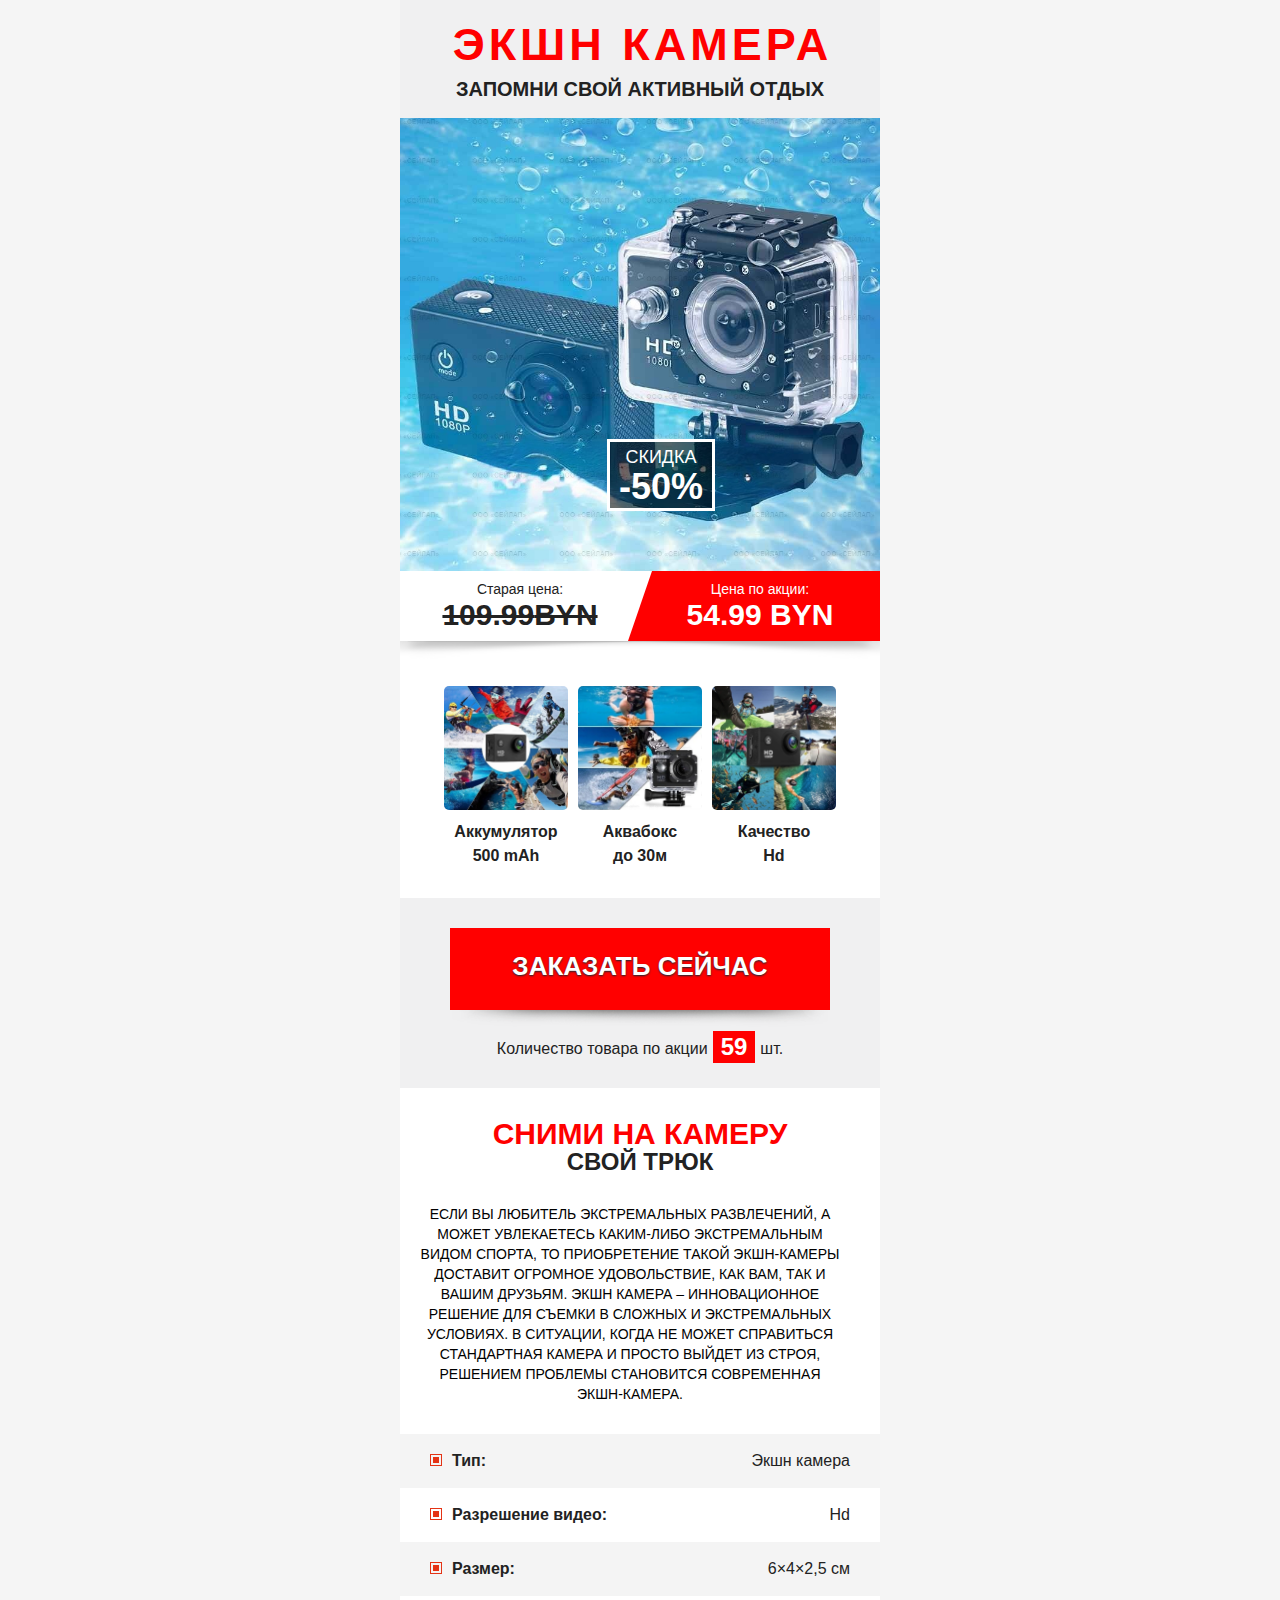
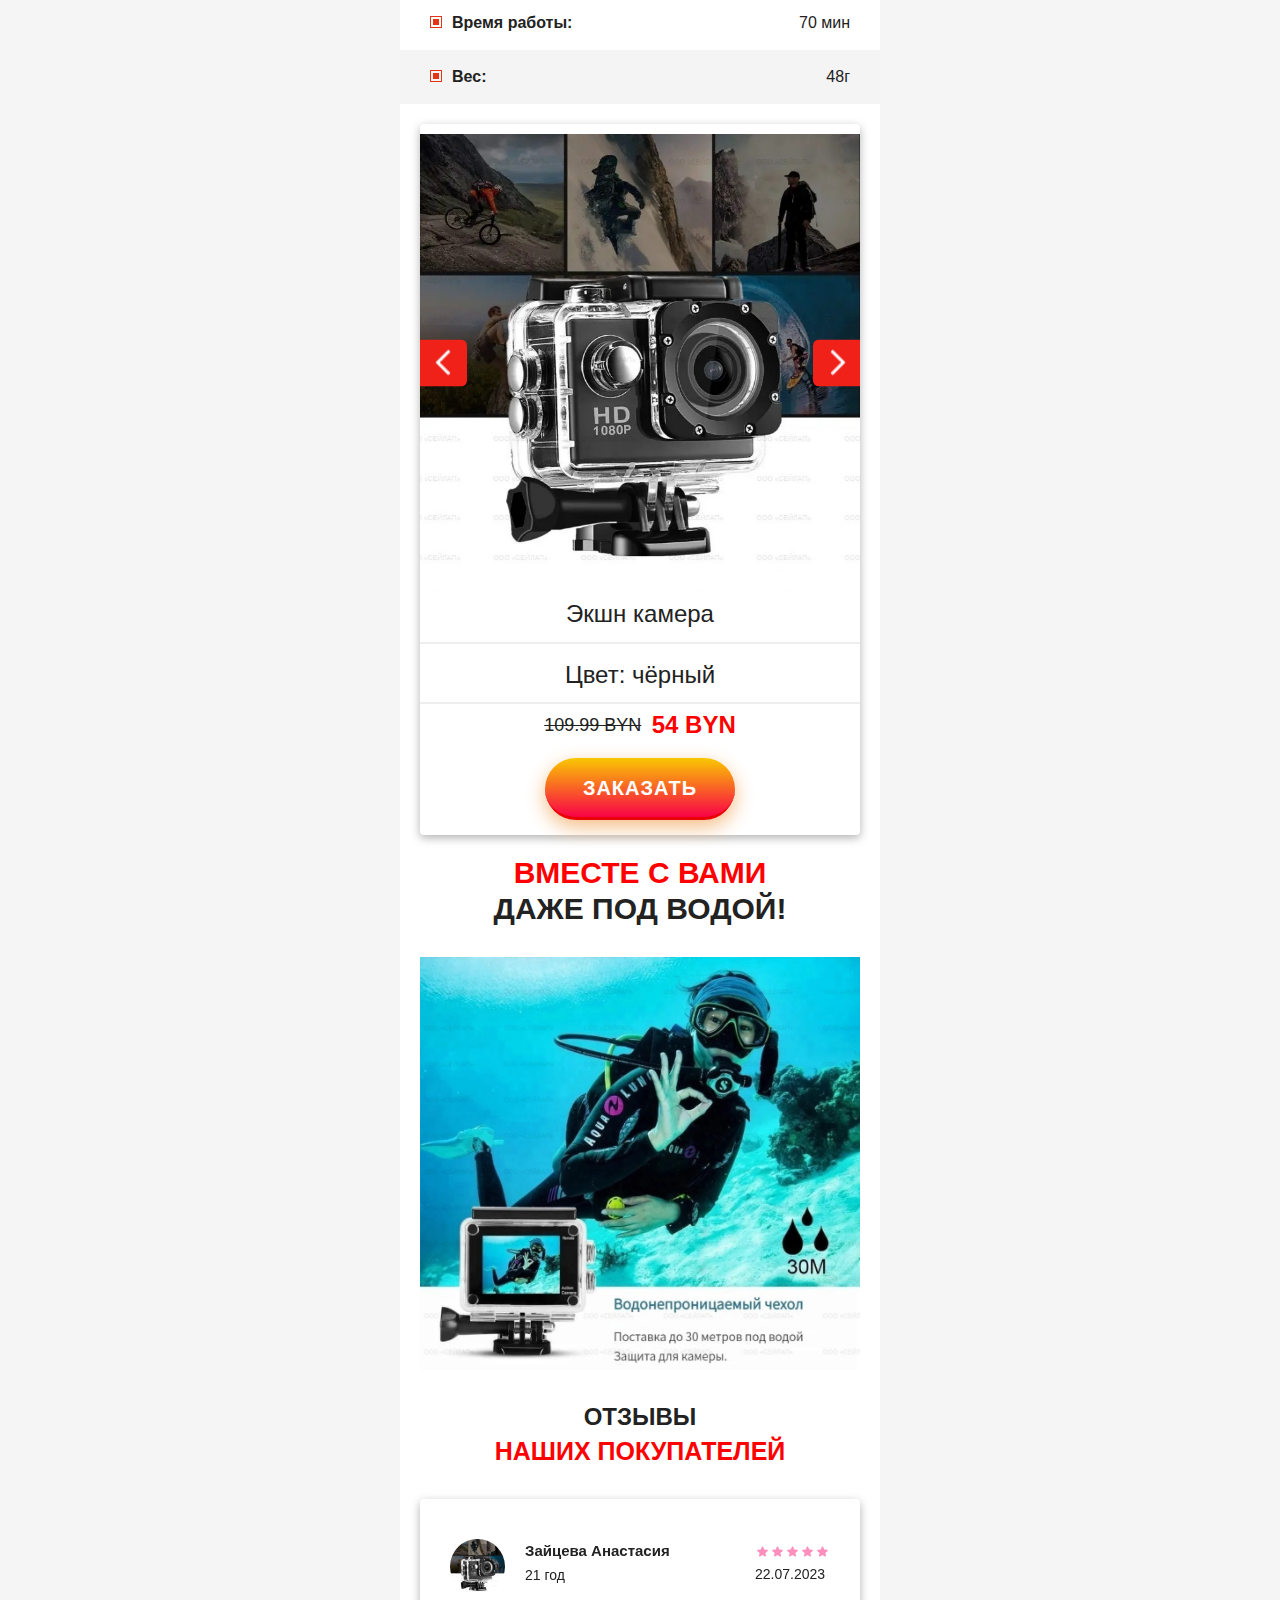
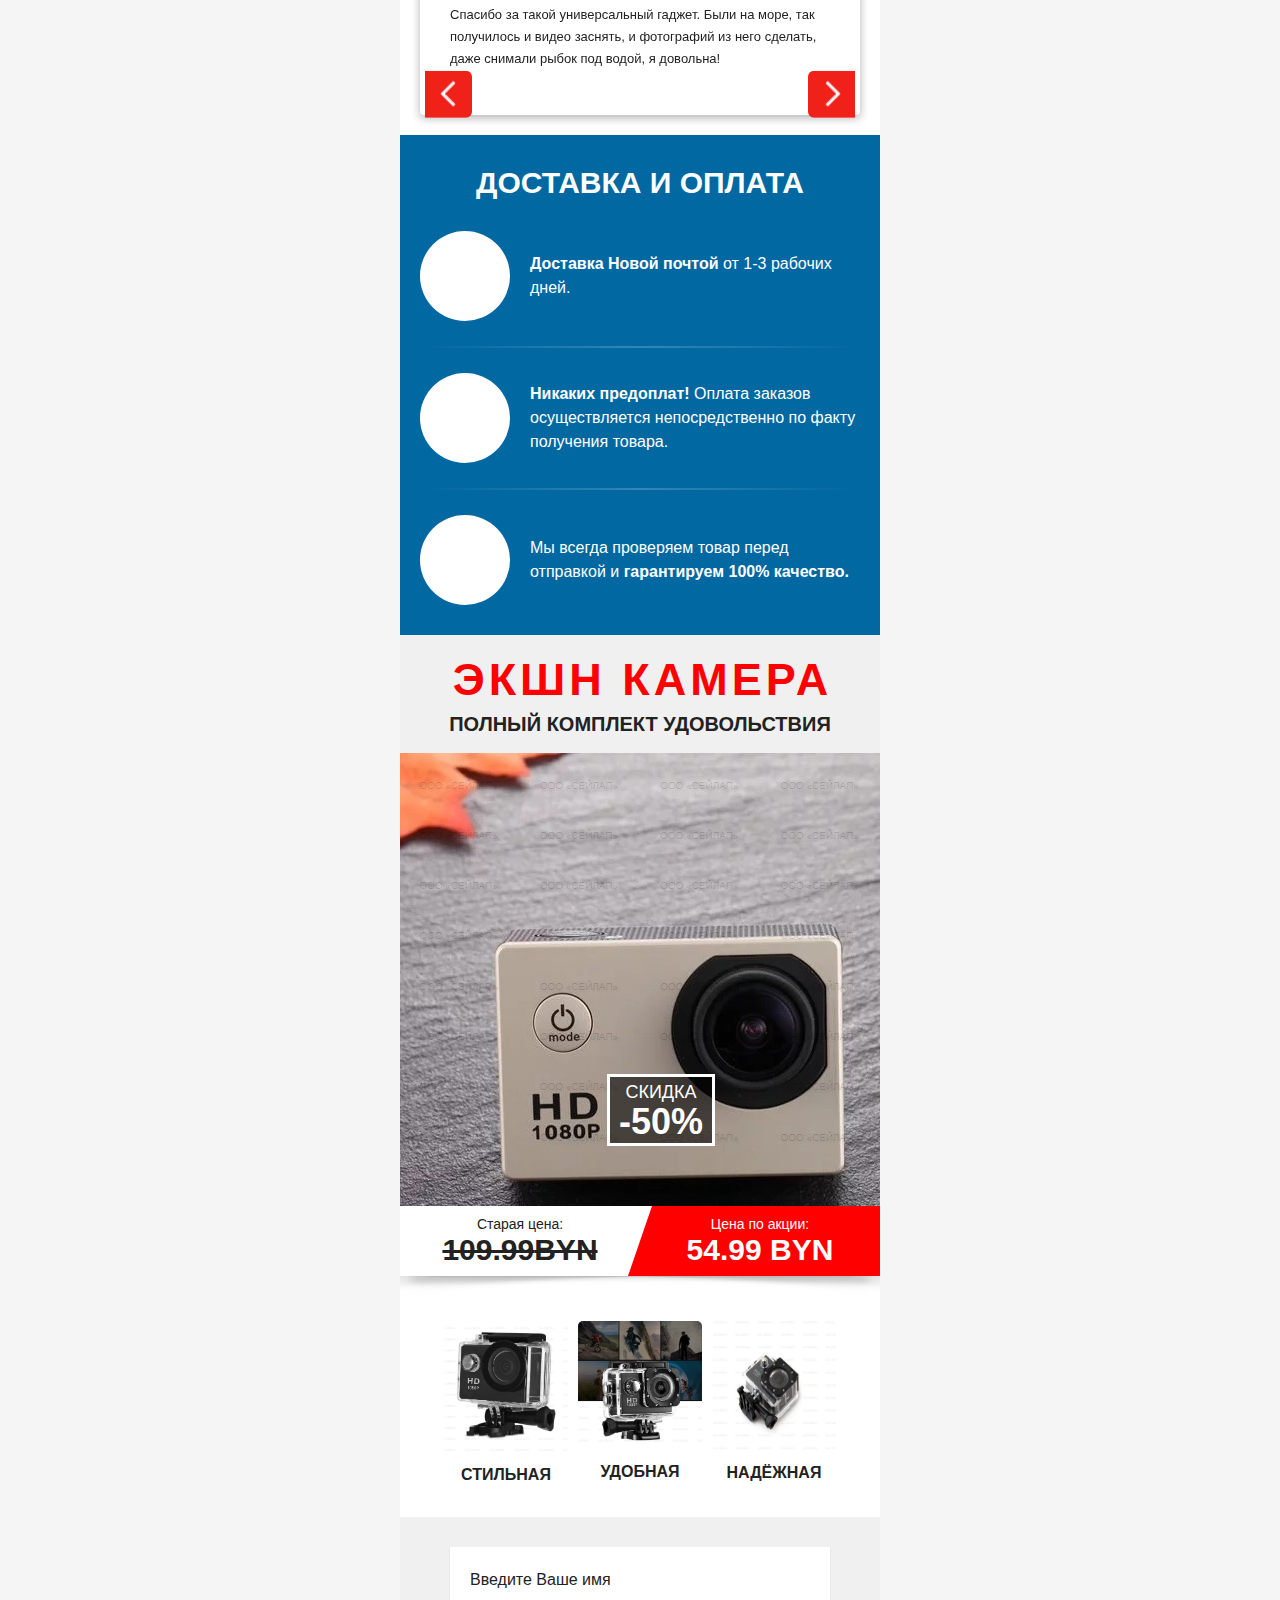
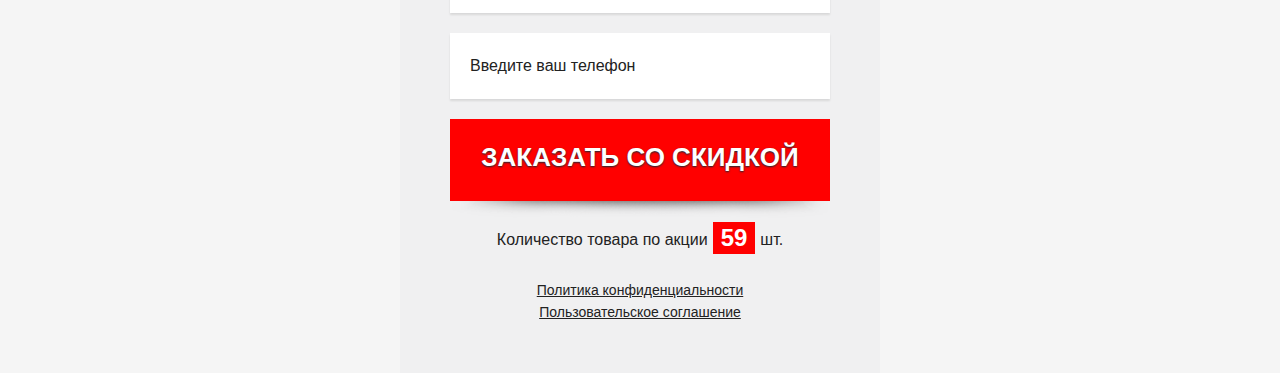
<file: index.htm>
﻿<!DOCTYPE html>
<html>
<head>
    <meta charset="utf-8">
    <meta name="viewport" content="width=480">

    <!-- CSRF Token -->
    <meta name="csrf-token" content="TCDWv7d1GUCor5uynw9CZVPjEQUGMukxbUh4ixEG">

            
        <title>купить экшн камеру минск</title>
    
    <link rel="shortcut icon" href="landing-template-assets/common/favicon.png" type="image/x-icon">
    <!-- Meta -->
            <meta property="og:image" content="/storage/images/landings/b5db346cd1a3568cdc6de871f55daca8.jpg">
                <meta name="description" content="купить экшн камеру минск, купить подводную камеру минск">
        

        

        <!-- Scripts -->
                                    
    
    <script type="text/javascript" src="landing-template-assets/common/js/jquery-3.5.1.min.js"></script>
    

<!-- Fonts -->
        <link href="css?family=Open+Sans:400,700&amp;display=swap&amp;subset=cyrillic" rel="stylesheet">

<!-- Styles -->
      <link rel="stylesheet" href='landing-template-assets/springclothes/css/owl.carousel.min.css' type="text/css">
  <link rel="stylesheet" href='landing-template-assets/springclothes/css/style.css' type="text/css">
            <link rel="stylesheet" type="text/css" href="landing-template-assets/common/callback/call-m1-style.css">
        <link rel="stylesheet" type="text/css" href="landing-template-assets/common/callback/popup-m1-style.css">
        <style>
        .offer_section .field[name="name"] {
            background-image: none !important;
        }

        .offer_section .field[name="phone"] {
            background-image: none !important;
        }

        .spinner-m1 .call-cont-m1-back {
            background: url(landing-template-assets/common/callback/call-phone-m1.png) center 16px no-repeat !important;
        }

        .call-cont-m1-front {
            background: url(landing-template-assets/common/callback/4.png) center bottom no-repeat !important;
        }

        .youtube .play {
            background: url(landing-template-assets/common/images/youtube-play-icon.png) no-repeat !important;
        }

        .offer_section .title_block h1, .offer_section .title_block h2 {
          font-size: 45px;
        }

        .causes_section .cause_item p {
          font-weight: 100;
        }

        .offer_section .info {
          height: 535px;
        }

        .offer_section .info {
            height: 453px;
        }

        body {
          user-select: none;
        }
    </style>
</head>
<body>
        
  <div class="main_wrapper">
      <header class="offer_section">
          <div class="title_block">
              <h1>Экшн камера </h1>
              <p>запомни свой активный отдых</p>
          </div>
          <div class="info" style="background-image: url(storage/images/landings/9752/444444.jpg); background-size:contain;">
            <div class="discount">
              <p style="background: #00000091;">Скидка <b>-50%</b></p>
            </div>
          </div>
          <div class="price_block clearfix">
              <div class="price_item old">
                  <div class="text">
                    <p>Старая цена:</p>
                  </div>
                  <div class="value">
                    <div class="price_land_s2">
                      <p>109.99</p>
                    </div>

                    <span class="price_land_curr">BYN</span>
                  </div>
              </div>
              <div class="price_item new">
                  <div class="text">
                    <p>Цена по акции:</p>
                  </div>
                  <div class="value">
                    <span class="price_land_s1">54.99</span>
                    <span class="price_land_curr">BYN</span>
                  </div>
              </div>
          </div>
          <div class="benefits_block_wrapp">
              <div class="benefits_block clearfix">
                  <div class="benefit_item">
                      <img src='storage/images/landings/9752/FkGXgEs8DP7yyO2iMHLSSHmp5LJVLT7TVYLy5dpS.jpeg'>
                      <p> Аккумулятор<br>500 mAh</p>
                  </div>
                  <div class="benefit_item">
                      <img src='storage/images/landings/9752/DdLJ3jpVqXoM8pdAeD6zmKTu2OcEFHmc2vutxurs.jpeg'>
                      <p>Аквабокс</p><p>до 30м</p>
                  </div>
                  <div class="benefit_item">
                      <img src='storage/images/landings/9752/cedyiZBuc25vshae1NzwvARHkxJpqlmw321WPZ8y.jpeg'>
                      <p>Качество<br>Hd</p>
                  </div>
              </div>
          </div>
          <div class="button_block">
              <a href="#order_form" class="button">Заказать сейчас</a>
          </div>
          <div class="products_count">
            <p>Количество товара по акции</p> <span class="lastpack">11</span> <p>шт.</p>
          </div>
      </header>

      <div style="display: none;" class="main_title bg-dark" id="catalog">
        <h2>Каталог<span> моделей</span>
      </h2></div>
      <section class="causes_section">
          <h2>Сними на камеру</h2>
          <h3>СВОЙ ТРЮК</h3>
          <div class="causes_list clearfix">
              <div class="cause_item">
                <p>Если вы любитель экстремальных развлечений, а может увлекаетесь каким-либо экстремальным видом спорта, то приобретение такой экшн-камеры доставит огромное удовольствие, как вам, так и вашим друзьям. Экшн камера – инновационное решение для съемки в сложных и экстремальных условиях. В ситуации, когда не может справиться стандартная камера и просто выйдет из строя, решением проблемы становится современная экшн-камера.</p>
              </div>
          </div>
          <ul><li><p><strong>Тип:</strong>Экшн камера</p></li><li><p><strong>Разрешение видео:</strong>Hd</p></li><li><p><strong>Размер:</strong> 6×4×2,5 см</p></li><li><p><strong>Время работы:</strong>70 мин</p></li><li><p><strong>Вес:</strong> 48г</p></li></ul>
      </section>
      <div class="catalog_container">
          <div class="cat_item">
              <div class="gallery owl-carousel">
                <div>
                  <img src="storage/images/landings/9752/snZHDnuGj0gHmlC2Fechy3CmvnGRXV613dhZwBwo.jpeg">
                </div>
                <div>
                  <img src="storage/images/landings/9752/U5EezlcSDehMx8JDFuuPUBW3x7HutTVkPOY8ylIk.jpeg">
                </div>
                <div>
                  <img src="storage/images/landings/9752/HElSTt0LoOgB6QFlcBMccZKLLR8z0BFQ2RL5Shin.jpeg">
                </div>
                <div>
                  <img src="storage/images/landings/9752/ESdklhkFJs9pQCXXxYigAd1LgheaQuMBt4OvQnPs.jpeg">
                </div>
                <div>
                  <img src="storage/images/landings/9752/5aRig65VktajhSnvlcGWyBrz3FOWpMjiNpnVL69s.jpeg">
                </div>
              </div>
              <h4>Экшн камера</h4>
              <h4>Цвет: чёрный</h4>
              <div class="prices">
                  <!-- <p>Цена:</p> -->
                  <div class="old">
                    <p>109.99 BYN</p>
                  </div>
                  <div class="new">
                    <p style="color: red">54 BYN</p>
                  </div>
              </div>
              <a href="#order_form" class="button-m cat_item_order_button" style="background: linear-gradient(to bottom, #f9c802, #f90247); border-bottom: 3px #ea0303 solid;">заказать</a>
          </div>
          <h2><span style="color: red">Вместе с вами</span> <br>даже под водой!<br></h2>
          <section class="causes_section">
            <div style="display: -webkit-flex;display: -ms-flex;display: flex; justify-content: center;">
              <img src='storage/images/landings/9752/QJ9wO8UucrW85eo5M7L0mECKJpkTw9dsnFVZT1Yw.jpeg'>
            </div>
          </section>
          <section class="causes_section causes_section_reviews">
              <h2>Отзывы</h2>
              <h3 style="font-size: 25px;">наших покупателей</h3>
          </section>
          <section class="reviews3_section">

              <div class="cat_item">
                  <div class="gallery owl-carousel">
                    <div class="review-slide">
                      <div class="review-head">
                        <div class="review-img">
                          <img src='storage/images/landings/9752/snZHDnuGj0gHmlC2Fechy3CmvnGRXV613dhZwBwo.jpeg'>
                        </div>
                        <div class="review-name">
                          <h6>Зайцева Анастасия</h6>
                          <p>21 год</p>
                        </div>
                        <div class="review-info">
                          <div class="stars">
                            <img src="landing-template-assets/springclothes/img/star.svg" alt="">
                            <img src="landing-template-assets/springclothes/img/star.svg" alt="">
                            <img src="landing-template-assets/springclothes/img/star.svg" alt="">
                            <img src="landing-template-assets/springclothes/img/star.svg" alt="">
                            <img src="landing-template-assets/springclothes/img/star.svg" alt="">
                          </div>

                          <p>22.07.2023</p>
                        </div>

                      </div>
                      <div class="review-desc">
                        <p>Спасибо за такой универсальный гаджет. Были на море, так получилось и видео заснять, и фотографий из него сделать, даже снимали рыбок под водой, я довольна!</p>
                      </div>
                    </div>
                    <div class="review-slide">
                      <div class="review-head">
                        <div class="review-img">
                          <img src='storage/images/landings/9752/79b0tYDh9vluKA91AhNZAqgPsQ2sF7o8VjLR3SY1.jpeg'>
                        </div>
                        <div class="review-name">
                          <h6>Игорь Дубинич</h6>
                          <p>25 лет</p>
                        </div>
                        <div class="review-info">
                          <div class="stars">
                            <img src="landing-template-assets/springclothes/img/star.svg" alt="">
                            <img src="landing-template-assets/springclothes/img/star.svg" alt="">
                            <img src="landing-template-assets/springclothes/img/star.svg" alt="">
                            <img src="landing-template-assets/springclothes/img/star.svg" alt="">
                            <img src="landing-template-assets/springclothes/img/star.svg" alt="">
                          </div>

                          <p>10.08.2023</p>
                        </div>

                      </div>
                      <div class="review-desc">
                        <p>Увлекаюсь мотоспортом, решил попробовать данную камеру в деле. Полностью справилась со своими задачами и крепиться на шлем идеально, спасибо!</p>
                      </div>
                    </div>
                    <div class="review-slide">
                      <div class="review-head">
                        <div class="review-img">
                          <img src='storage/images/landings/9752/smH0x0AFdkWK4Un6JVFf75FYS81ij4RYRm1JXVgq.jpeg'>
                        </div>
                        <div class="review-name">
                          <h6>Загородняя Екатерина</h6>
                          <p>23 года</p>
                        </div>
                        <div class="review-info">
                          <div class="stars">
                            <img src="landing-template-assets/springclothes/img/star.svg" alt="">
                            <img src="landing-template-assets/springclothes/img/star.svg" alt="">
                            <img src="landing-template-assets/springclothes/img/star.svg" alt="">
                            <img src="landing-template-assets/springclothes/img/star.svg" alt="">
                            <img src="landing-template-assets/springclothes/img/star.svg" alt="">
                          </div>

                          <p>14.01.2023</p>
                        </div>

                      </div>
                      <div class="review-desc">
                        <p>Часто катаюсь на велосипеде. Снимать сторисы для соцсетей было жутко не удобно, но камера мне в этом помогла, рекомендую! </p>
                      </div>
                    </div>
                  </div>
              </div>
              </section></div>
          
          <section class="order_info_section">
              <h2>Доставка и оплата</h2>
              <div class="info_list">
                  <div class="info_item">
                      <div class="icon_block">
                          <div class="icon" style="background-image: url(http://lp-mobi.biz/landing-template-assets/springclothes/img/order_steps__step1_icon.png)"></div>
                      </div>
                      <div class="text_block">
                          <p><b>Доставка Новой почтой</b> от 1-3 рабочих дней.</p>
                      </div>
                  </div>
                  <div class="info_item">
                      <div class="icon_block">
                          <div class="icon" style="background-image: url(http://lp-mobi.biz/landing-template-assets/springclothes/img/order_steps__step2_icon.png)"></div>
                      </div>
                      <div class="text_block">
                          <p><b>Никаких предоплат!</b> Оплата заказов осуществляется непосредственно по факту получения товара.</p>
                      </div>
                  </div>
                  <div class="info_item">
                      <div class="icon_block">
                          <div class="icon" style="background-image: url(http://lp-mobi.biz/landing-template-assets/springclothes/img/order_steps__step3_icon.png)"></div>
                      </div>
                      <div class="text_block">
                          <p>Мы всегда проверяем товар перед отправкой и <b>гарантируем 100% качество.</b></p>
                      </div>
                  </div>
              </div>
          </section>
          <header class="offer_section">


              <div class="title_block">
                  <h2>Экшн камера</h2>
                  <p>Полный комплект удовольствия</p>
              </div>
              <div class="info" style="background-image: url(storage/images/landings/9752/123123.jpg)">
                <div class="discount" style="background: #00000091;">
                  <p>Скидка <b>-50%</b></p>
                </div>
              </div>
              <div class="price_block clearfix">
                  <div class="price_item old">
                      <div class="text">
                        <p>Старая цена:</p>
                      </div>
                      <div class="value">
                        <div class="price_land_s2">
                          <p>109.99</p>
                        </div>

                        <span class="price_land_curr">BYN</span>
                      </div>
                  </div>
                  <div class="price_item new">
                      <div class="text">
                        <p>Цена по акции:</p>
                      </div>
                      <div class="value">
                        <span class="price_land_s1">54.99</span>
                        <span class="price_land_curr">BYN</span>
                      </div>
                  </div>
              </div>
              <div class="benefits_block_wrapp">
                  <div class="benefits_block clearfix">
                      <div class="benefit_item">
                          <img src='storage/images/landings/9752/r7tjmKCbzC4aeM9SLqmmEZD9SQDmbRMhhvppjGS1.jpeg'>
                          <p>СТИЛЬНАЯ</p>
                      </div>
                      <div class="benefit_item">
                          <img src='storage/images/landings/9752/vKzoc6SVAdyQ6GXfGSevefbT3MtXJu1ai8Nx9RuK.jpeg'>
                          <p>УДОБНАЯ</p>
                      </div>
                      <div class="benefit_item">
                          <img src='storage/images/landings/9752/X38O7m0QrTdtZU10xuWYWRhkNMmM31woy8azkHIQ.jpeg' style="height: 130px">
                          <p>НАДЁЖНАЯ</p>
                      </div>
                  </div>
              </div>
              <form id="order_form" class="order_form orderformcdn" action="/" method="post">
                    <input type="hidden" name="_token" value="TCDWv7d1GUCor5uynw9CZVPjEQUGMukxbUh4ixEG">                    <input type="hidden" name="price" value="54">
<input type="hidden" name="uid" value="">
<input type="hidden" name="pid" value="">
<input type="hidden" name="utm_source" value="">
<input type="hidden" name="utm_medium" value="">
<input type="hidden" name="utm_term" value="">
<input type="hidden" name="utm_content" value="">
<input type="hidden" name="utm_campaign" value="">                    <div class="input">
                      <input name="name" type="text" placeholder="Введите Ваше имя">
                    </div>

                    <div class="input">
                      <input name="phone" type="text" placeholder="Введите ваш телефон" maxlength="16">
                    </div>
                    <div class="button_block">
                        <button class="button" type="submit">Заказать со скидкой</button>
                    </div>
                </form>
              <div class="products_count">
                <p>Количество товара по акции</p> <span class="lastpack">11</span> <p>шт.</p>
              </div>
          


          <footer class="footer_section">
            <p>
    <a href="privacy-policy.html">Политика конфиденциальности</a>
</p>
<p>
    <a href="terms-of-use.html">Пользовательское соглашение</a>
</p>          </footer>
      </header></div>
    <div id="overlay-popup-m1"></div>
    <div id="m1-form" class="m1modal">
      <a class="close-m1"></a>
      <div>
          <div class="popup-m1-title">Вам понравилось это предложение?</div>
          <div class="popup-m1-cont">
              <div class="popup-m1-text1">
                  Мы расскажем Вам все об этом товаре, предложим наилучшие условия и ознакомим с подходящими акционными предложениями!
              </div>
              <form method="post" action="/" class="main-order-form popup-m1-form">
                  <input type="hidden" name="_token" value="WaAxddT0GEUcl9ZbhWgyXvbVA8ZgjhuF5J5Il0rV">                    <input type="hidden" name="price" value="69">
<input type="hidden" name="uid" value="">
<input type="hidden" name="pid" value="">
<input type="hidden" name="utm_source" value="">
<input type="hidden" name="utm_medium" value="">
<input type="hidden" name="utm_term" value="">
<input type="hidden" name="utm_content" value="">
<input type="hidden" name="utm_campaign" value="">                    <input type="text" name="name" placeholder="Введите ваше имя" required="">
                  <input type="text" name="phone" placeholder="Введите телефон" required="">
                  <button type="submit">Перезвоните мне</button>
              </form>
              <div class="popup-m1-text2">Оператор перезвонит Вам через 5-10 минут</div>
          </div>
      </div>
  </div>
  <script type="text/javascript" src='landing-template-assets/springclothes/js/jquery-1.10.2.min.js'></script>
  <script type="text/javascript" src='landing-template-assets/springclothes/js/validation.js'></script>
  <script type="text/javascript" src='landing-template-assets/springclothes/js/ab.min.js'></script>
  <script type="text/javascript" src='landing-template-assets/springclothes/js/lastpack.js'></script>
  <script type="text/javascript" src='landing-template-assets/springclothes/js/owl.carousel.min.js'></script>
  <script type="text/javascript" src='landing-template-assets/springclothes/js/script.js'></script>
    <script>
        var callBtn = 'Бесплатный звонок';
    </script>
    <script src="landing-template-assets/common/callback/call-m1.js"></script>
    <script src="landing-template-assets/common/callback/popup-m1.js"></script>
    <script>
        $(function () {
            setTimeout(function () {
                $("#call-but-m1").show();
            }, 3000);
        });
    </script>
    <script type="text/javascript">
        $(function () {
            M1.initComebacker(3000);
        });
    </script>
</body>
</html>
</file>
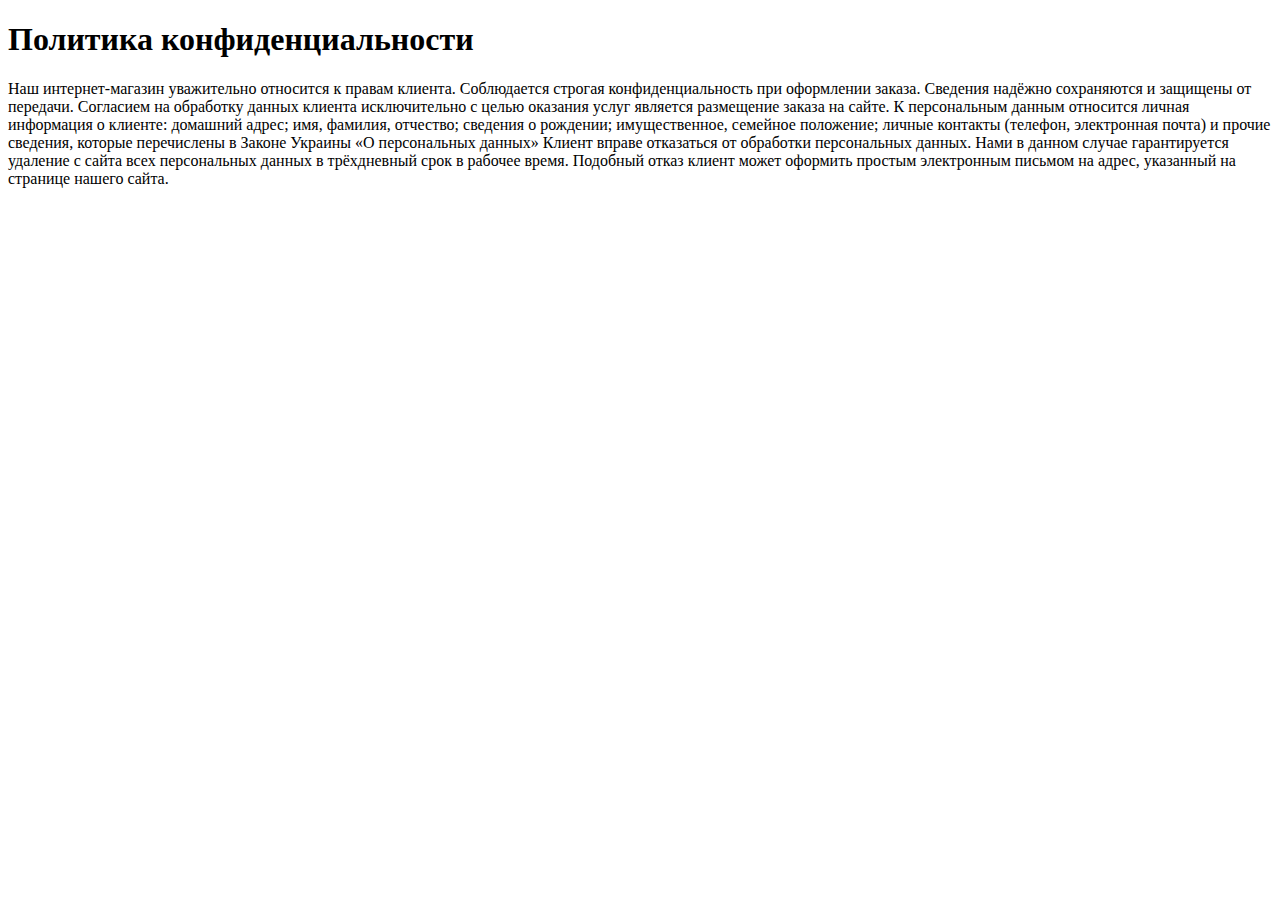
<file: privacy-policy.html>
<!DOCTYPE html>
<html>
<head>
    <meta charset="utf-8">
    <meta name="viewport" content="width=device-width, initial-scale=1">

    <!-- CSRF Token -->
    <meta name="csrf-token" content="WaAxddT0GEUcl9ZbhWgyXvbVA8ZgjhuF5J5Il0rV">

    <title>Политика конфиденциальности</title>

    <!-- Meta -->
    </head>
<body>
<h1>
    Политика конфиденциальности
</h1>

    <p>Наш интернет-магазин уважительно относится к правам клиента. Соблюдается строгая конфиденциальность при
        оформлении заказа. Сведения надёжно сохраняются и защищены от передачи. Согласием на обработку данных клиента
        исключительно с целью оказания услуг является размещение заказа на сайте. К персональным данным относится личная
        информация о клиенте: домашний адрес; имя, фамилия, отчество; сведения о рождении; имущественное, семейное
        положение; личные контакты (телефон, электронная почта) и прочие сведения, которые перечислены в Законе Украины &laquo;О персональных данных&raquo;
        Клиент вправе отказаться от обработки персональных
        данных. Нами в данном случае гарантируется удаление с сайта всех персональных данных в трёхдневный срок в
        рабочее время. Подобный отказ клиент может оформить простым электронным письмом на адрес, указанный на странице
        нашего сайта.</p>

</body>
</html>
</file>
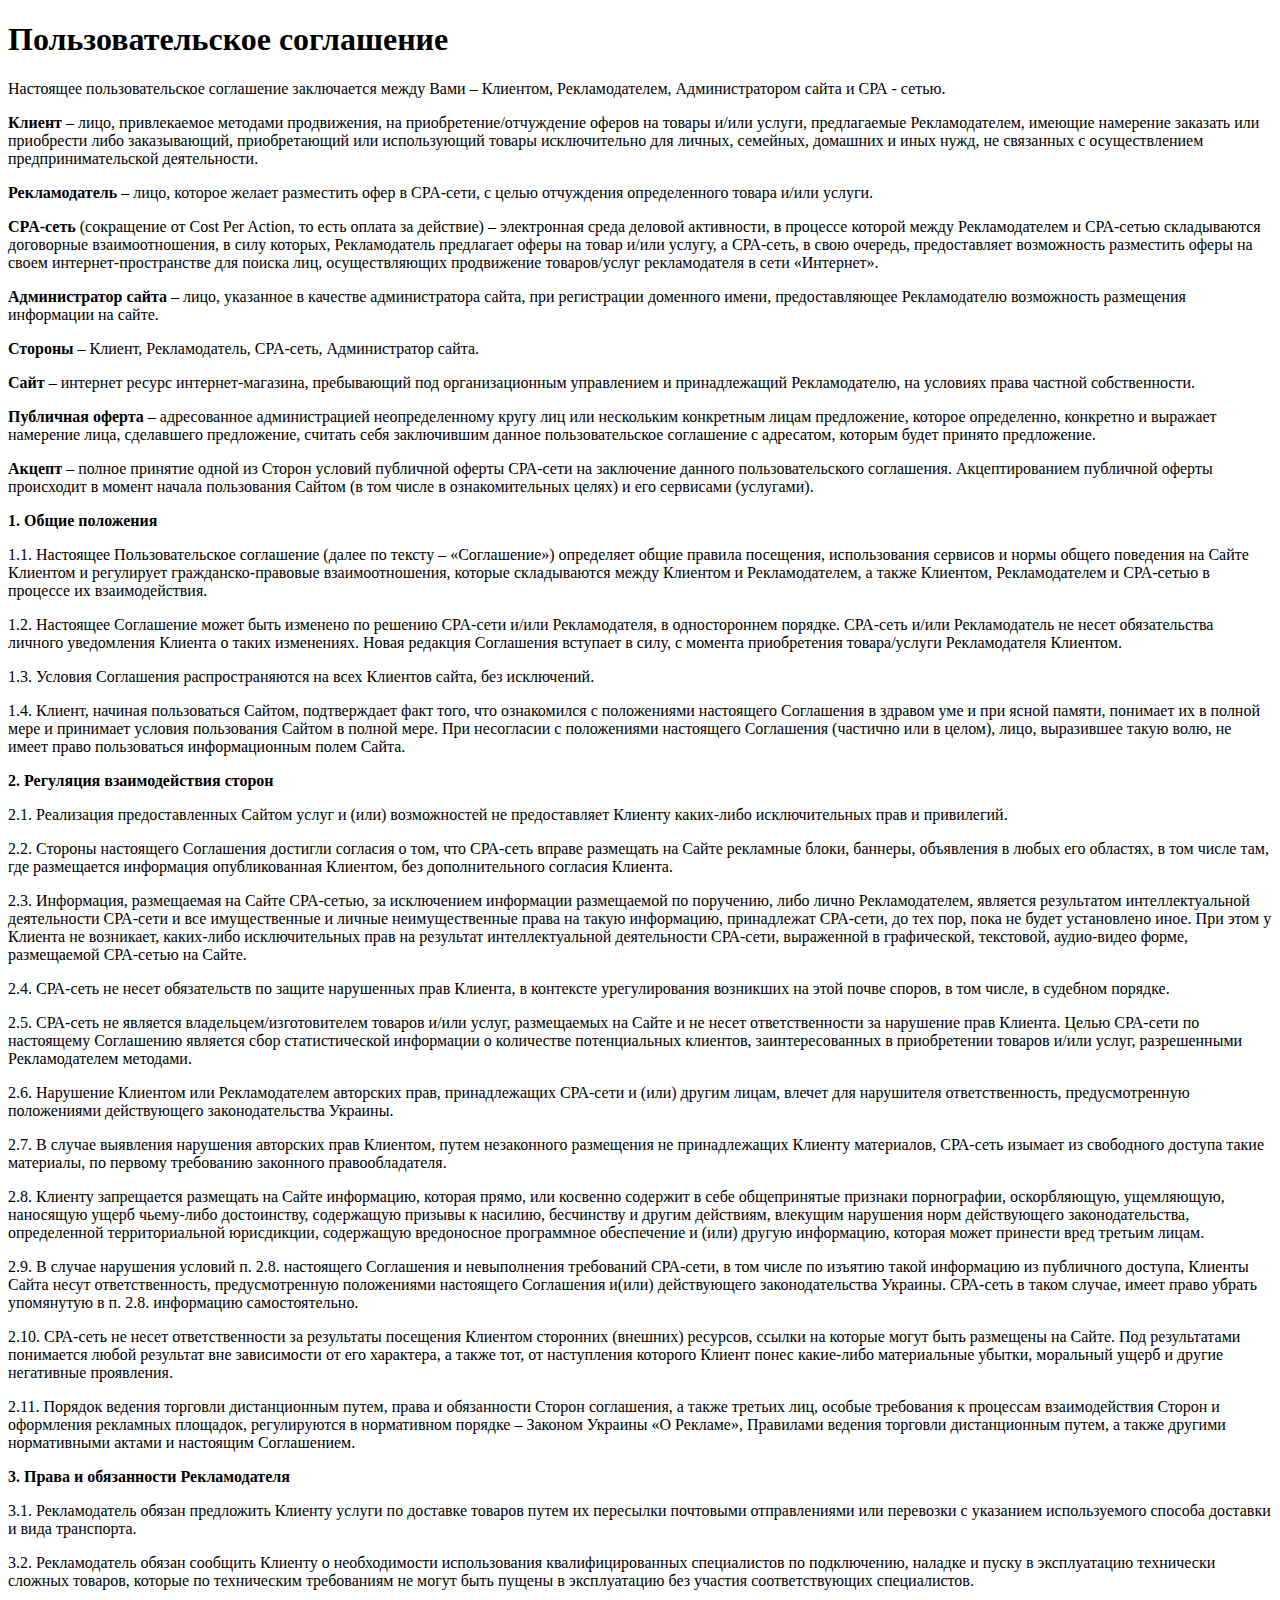
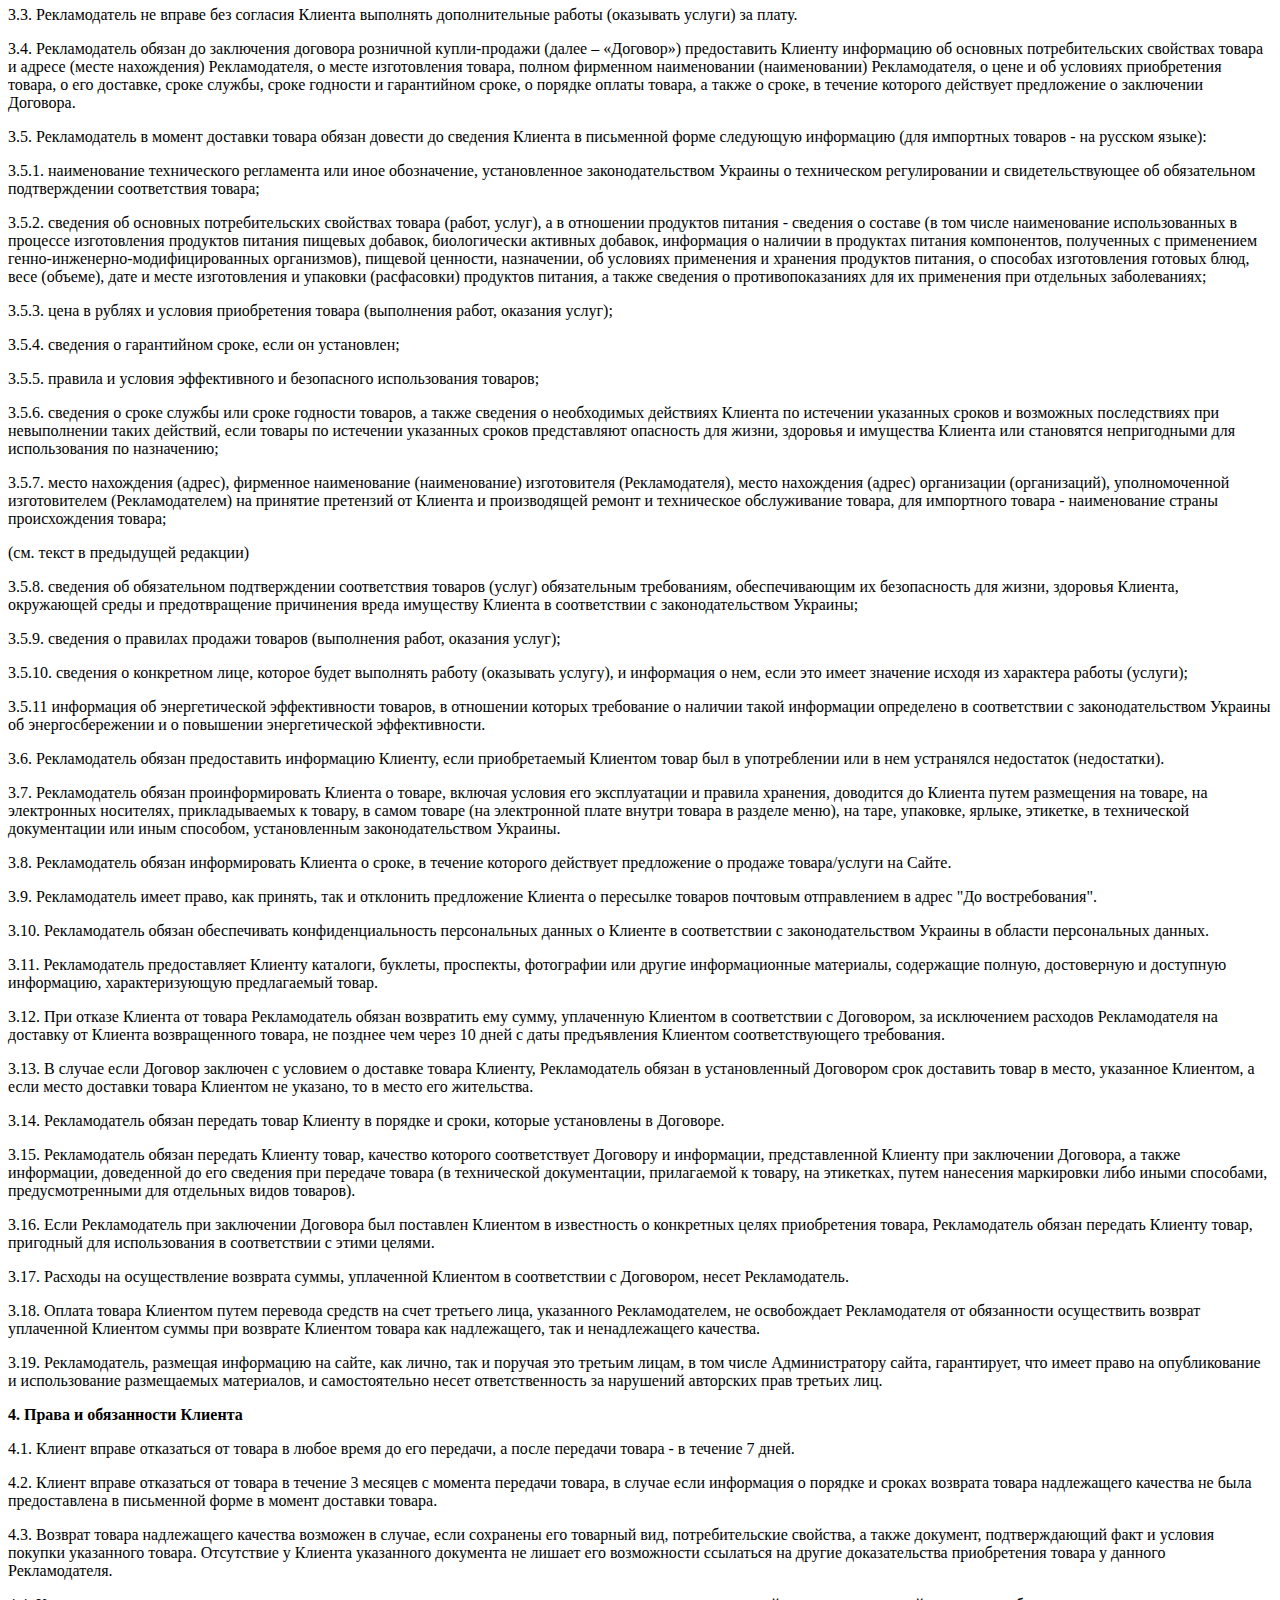
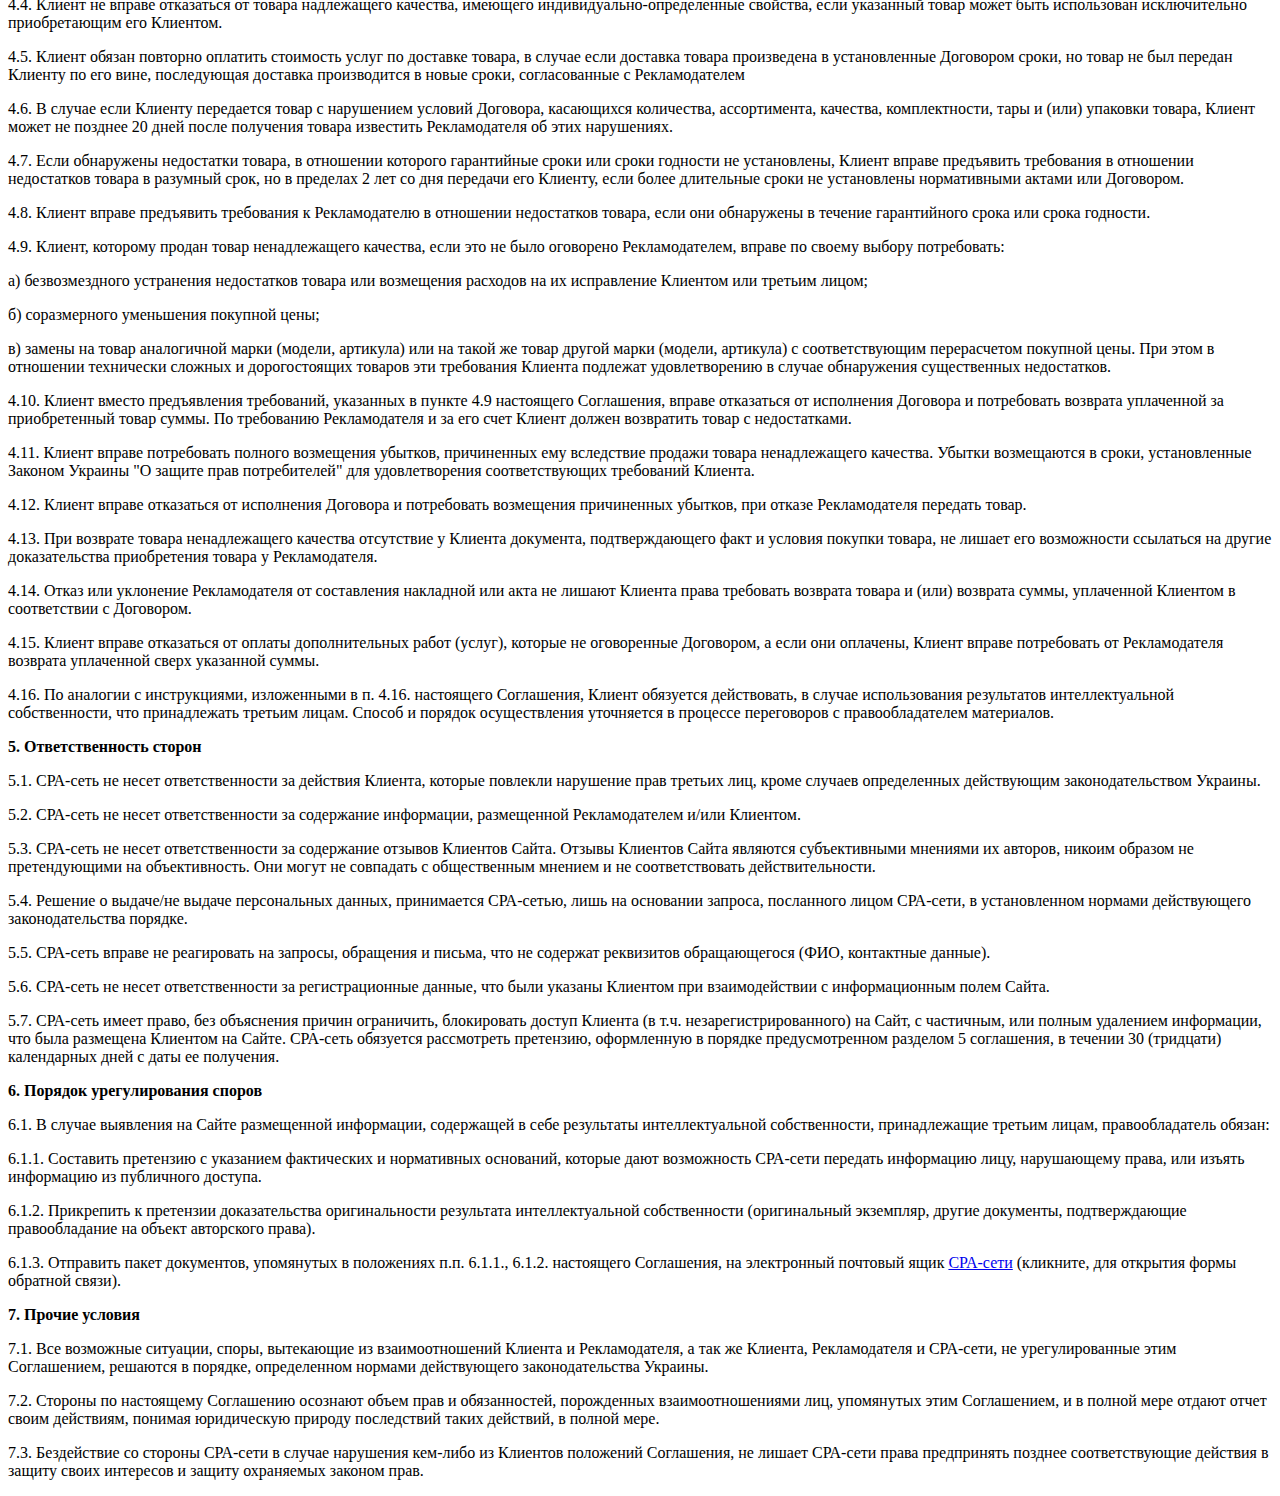
<file: terms-of-use.html>
<!DOCTYPE html>
<html>
<head>
    <meta charset="utf-8">
    <meta name="viewport" content="width=device-width, initial-scale=1">

    <!-- CSRF Token -->
    <meta name="csrf-token" content="WaAxddT0GEUcl9ZbhWgyXvbVA8ZgjhuF5J5Il0rV">

    <title>Пользовательское соглашение</title>

    <!-- Meta -->
    </head>
<body>
<h1>
    Пользовательское соглашение
</h1>

    <p>Настоящее пользовательское соглашение заключается между Вами &ndash; Клиентом, Рекламодателем, Администратором
        сайта и СРА - сетью.</p>

    <p><strong>Клиент</strong>&nbsp;&ndash; лицо, привлекаемое методами продвижения, на приобретение/отчуждение оферов
        на товары и/или услуги, предлагаемые Рекламодателем, имеющие намерение заказать или приобрести либо
        заказывающий, приобретающий или использующий товары исключительно для личных, семейных, домашних и иных нужд, не
        связанных с осуществлением предпринимательской деятельности.</p>

    <p><strong>Рекламодатель</strong>&nbsp;&ndash; лицо, которое желает разместить офер в CPA-сети, с целью отчуждения
        определенного товара и/или услуги.</p>

    <p><strong>CPA-сеть</strong>&nbsp;(сокращение от Cost Per Action, то есть оплата за действие) &ndash; электронная
        среда деловой активности, в процессе которой между Рекламодателем и СРА-сетью складываются договорные
        взаимоотношения, в силу которых, Рекламодатель предлагает оферы на товар и/или услугу, а СРА-сеть, в свою
        очередь, предоставляет возможность разместить оферы на своем интернет-пространстве для поиска лиц,
        осуществляющих продвижение товаров/услуг рекламодателя в сети &laquo;Интернет&raquo;.</p>

    <p><strong>Администратор сайта</strong>&nbsp;&ndash; лицо, указанное в качестве администратора сайта, при
        регистрации доменного имени, предоставляющее Рекламодателю возможность размещения информации на сайте.</p>

    <p><strong>Стороны</strong>&nbsp;&ndash; Клиент, Рекламодатель, CPA-сеть, Администратор сайта.</p>

    <p><strong>Сайт</strong>&nbsp;&ndash; интернет ресурс интернет-магазина, пребывающий под организационным управлением
        и принадлежащий Рекламодателю, на условиях права частной собственности.</p>

    <p><strong>Публичная оферта</strong>&nbsp;&ndash; адресованное администрацией неопределенному кругу лиц или
        нескольким конкретным лицам предложение, которое определенно, конкретно и выражает намерение лица, сделавшего
        предложение, считать себя заключившим данное пользовательское соглашение с адресатом, которым будет принято
        предложение.</p>

    <p><strong>Акцепт</strong>&nbsp;&ndash; полное принятие одной из Сторон условий публичной оферты СРА-сети на
        заключение данного пользовательского соглашения. Акцептированием публичной оферты происходит в момент начала
        пользования Сайтом (в том числе в ознакомительных целях) и его сервисами (услугами).</p>

    <p><strong>1. Общие положения</strong></p>

    <p>1.1. Настоящее Пользовательское соглашение (далее по тексту &ndash; &laquo;Соглашение&raquo;) определяет общие
        правила посещения, использования сервисов и нормы общего поведения на Сайте Клиентом и регулирует
        гражданско-правовые взаимоотношения, которые складываются между Клиентом и Рекламодателем, а также Клиентом,
        Рекламодателем и СРА-сетью в процессе их взаимодействия.</p>

    <p>1.2. Настоящее Соглашение может быть изменено по решению CPA-сети и/или Рекламодателя, в одностороннем порядке.
        CPA-сеть и/или Рекламодатель не несет обязательства личного уведомления Клиента о таких изменениях. Новая
        редакция Соглашения вступает в силу, с момента приобретения товара/услуги Рекламодателя Клиентом.</p>

    <p>1.3. Условия Соглашения распространяются на всех Клиентов сайта, без исключений.</p>

    <p>1.4. Клиент, начиная пользоваться Сайтом, подтверждает факт того, что ознакомился с положениями настоящего
        Соглашения в здравом уме и при ясной памяти, понимает их в полной мере и принимает условия пользования Сайтом в
        полной мере. При несогласии с положениями настоящего Соглашения (частично или в целом), лицо, выразившее такую
        волю, не имеет право пользоваться информационным полем Сайта.</p>

    <p><strong>2. Регуляция взаимодействия сторон</strong></p>

    <p>2.1. Реализация предоставленных Сайтом услуг и (или) возможностей не предоставляет Клиенту каких-либо
        исключительных прав и привилегий.</p>

    <p>2.2. Стороны настоящего Соглашения достигли согласия о том, что СРА-сеть вправе размещать на Сайте рекламные
        блоки, баннеры, объявления в любых его областях, в том числе там, где размещается информация опубликованная
        Клиентом, без дополнительного согласия Клиента.</p>

    <p>2.3. Информация, размещаемая на Сайте СРА-сетью, за исключением информации размещаемой по поручению, либо лично
        Рекламодателем, является результатом интеллектуальной деятельности СРА-сети и все имущественные и личные
        неимущественные права на такую информацию, принадлежат СРА-сети, до тех пор, пока не будет установлено иное. При
        этом у Клиента не возникает, каких-либо исключительных прав на результат интеллектуальной деятельности СРА-сети,
        выраженной в графической, текстовой, аудио-видео форме, размещаемой СРА-сетью на Сайте.</p>

    <p>2.4. СРА-сеть не несет обязательств по защите нарушенных прав Клиента, в контексте урегулирования возникших на
        этой почве споров, в том числе, в судебном порядке.</p>

    <p>2.5. СРА-сеть не является владельцем/изготовителем товаров и/или услуг, размещаемых на Сайте и не несет
        ответственности за нарушение прав Клиента. Целью СРА-сети по настоящему Соглашению является сбор статистической
        информации о количестве потенциальных клиентов, заинтересованных в приобретении товаров и/или услуг,
        разрешенными Рекламодателем методами.</p>

    <p>2.6. Нарушение Клиентом или Рекламодателем авторских прав, принадлежащих СРА-сети и (или) другим лицам, влечет
        для нарушителя ответственность, предусмотренную положениями действующего законодательства Украины.</p>

    <p>2.7. В случае выявления нарушения авторских прав Клиентом, путем незаконного размещения не принадлежащих Клиенту
        материалов, СРА-сеть изымает из свободного доступа такие материалы, по первому требованию законного
        правообладателя.</p>

    <p>2.8. Клиенту запрещается размещать на Сайте информацию, которая прямо, или косвенно содержит в себе общепринятые
        признаки порнографии, оскорбляющую, ущемляющую, наносящую ущерб чьему-либо достоинству, содержащую призывы к
        насилию, бесчинству и другим действиям, влекущим нарушения норм действующего законодательства, определенной
        территориальной юрисдикции, содержащую вредоносное программное обеспечение и (или) другую информацию, которая
        может принести вред третьим лицам.</p>

    <p>2.9. В случае нарушения условий п. 2.8. настоящего Соглашения и невыполнения требований СРА-сети, в том числе по
        изъятию такой информацию из публичного доступа, Клиенты Сайта несут ответственность, предусмотренную положениями
        настоящего Соглашения и(или) действующего законодательства Украины. СРА-сеть в таком случае, имеет право убрать
        упомянутую в п. 2.8. информацию самостоятельно.</p>

    <p>2.10. СРА-сеть не несет ответственности за результаты посещения Клиентом сторонних (внешних) ресурсов, ссылки на
        которые могут быть размещены на Сайте. Под результатами понимается любой результат вне зависимости от его
        характера, а также тот, от наступления которого Клиент понес какие-либо материальные убытки, моральный ущерб и
        другие негативные проявления.</p>

    <p>2.11. Порядок ведения торговли дистанционным путем, права и обязанности Сторон соглашения, а также третьих лиц,
        особые требования к процессам взаимодействия Сторон и оформления рекламных площадок, регулируются в нормативном
        порядке &ndash; Законом Украины &laquo;О Рекламе&raquo;, Правилами ведения торговли дистанционным путем, а также
        другими нормативными актами и настоящим Соглашением.</p>

    <p><strong>3. Права и обязанности Рекламодателя</strong></p>

    <p>3.1. Рекламодатель обязан предложить Клиенту услуги по доставке товаров путем их пересылки почтовыми
        отправлениями или перевозки с указанием используемого способа доставки и вида транспорта.</p>

    <p>3.2. Рекламодатель обязан сообщить Клиенту о необходимости использования квалифицированных специалистов по
        подключению, наладке и пуску в эксплуатацию технически сложных товаров, которые по техническим требованиям не
        могут быть пущены в эксплуатацию без участия соответствующих специалистов.</p>

    <p>3.3. Рекламодатель не вправе без согласия Клиента выполнять дополнительные работы (оказывать услуги) за
        плату.</p>

    <p>3.4. Рекламодатель обязан до заключения договора розничной купли-продажи (далее &ndash; &laquo;Договор&raquo;)
        предоставить Клиенту информацию об основных потребительских свойствах товара и адресе (месте нахождения)
        Рекламодателя, о месте изготовления товара, полном фирменном наименовании (наименовании) Рекламодателя, о цене и
        об условиях приобретения товара, о его доставке, сроке службы, сроке годности и гарантийном сроке, о порядке
        оплаты товара, а также о сроке, в течение которого действует предложение о заключении Договора.</p>

    <p>3.5. Рекламодатель в момент доставки товара обязан довести до сведения Клиента в письменной форме следующую
        информацию (для импортных товаров - на русском языке):</p>

    <p>3.5.1. наименование технического регламента или иное обозначение, установленное законодательством Украины о
        техническом регулировании и свидетельствующее об обязательном подтверждении соответствия товара;</p>

    <p>3.5.2. сведения об основных потребительских свойствах товара (работ, услуг), а в отношении продуктов питания -
        сведения о составе (в том числе наименование использованных в процессе изготовления продуктов питания пищевых
        добавок, биологически активных добавок, информация о наличии в продуктах питания компонентов, полученных с
        применением генно-инженерно-модифицированных организмов), пищевой ценности, назначении, об условиях применения и
        хранения продуктов питания, о способах изготовления готовых блюд, весе (объеме), дате и месте изготовления и
        упаковки (расфасовки) продуктов питания, а также сведения о противопоказаниях для их применения при отдельных
        заболеваниях;</p>

    <p>3.5.3. цена в рублях и условия приобретения товара (выполнения работ, оказания услуг);</p>

    <p>3.5.4. сведения о гарантийном сроке, если он установлен;</p>

    <p>3.5.5. правила и условия эффективного и безопасного использования товаров;</p>

    <p>3.5.6. сведения о сроке службы или сроке годности товаров, а также сведения о необходимых действиях Клиента по
        истечении указанных сроков и возможных последствиях при невыполнении таких действий, если товары по истечении
        указанных сроков представляют опасность для жизни, здоровья и имущества Клиента или становятся непригодными для
        использования по назначению;</p>

    <p>3.5.7. место нахождения (адрес), фирменное наименование (наименование) изготовителя (Рекламодателя), место
        нахождения (адрес) организации (организаций), уполномоченной изготовителем (Рекламодателем) на принятие
        претензий от Клиента и производящей ремонт и техническое обслуживание товара, для импортного товара -
        наименование страны происхождения товара;</p>

    <p>(см. текст в предыдущей редакции)</p>

    <p>3.5.8. сведения об обязательном подтверждении соответствия товаров (услуг) обязательным требованиям,
        обеспечивающим их безопасность для жизни, здоровья Клиента, окружающей среды и предотвращение причинения вреда
        имуществу Клиента в соответствии с законодательством Украины;</p>

    <p>3.5.9. сведения о правилах продажи товаров (выполнения работ, оказания услуг);</p>

    <p>3.5.10. сведения о конкретном лице, которое будет выполнять работу (оказывать услугу), и информация о нем, если
        это имеет значение исходя из характера работы (услуги);</p>

    <p>3.5.11 информация об энергетической эффективности товаров, в отношении которых требование о наличии такой
        информации определено в соответствии с законодательством Украины об энергосбережении и о повышении
        энергетической эффективности.</p>

    <p>3.6. Рекламодатель обязан предоставить информацию Клиенту, если приобретаемый Клиентом товар был в употреблении
        или в нем устранялся недостаток (недостатки).</p>

    <p>3.7. Рекламодатель обязан проинформировать Клиента о товаре, включая условия его эксплуатации и правила хранения,
        доводится до Клиента путем размещения на товаре, на электронных носителях, прикладываемых к товару, в самом
        товаре (на электронной плате внутри товара в разделе меню), на таре, упаковке, ярлыке, этикетке, в технической
        документации или иным способом, установленным законодательством Украины.</p>

    <p>3.8. Рекламодатель обязан информировать Клиента о сроке, в течение которого действует предложение о продаже
        товара/услуги на Сайте.</p>

    <p>3.9. Рекламодатель имеет право, как принять, так и отклонить предложение Клиента о пересылке товаров почтовым
        отправлением в адрес &quot;До востребования&quot;.</p>

    <p>3.10. Рекламодатель обязан обеспечивать конфиденциальность персональных данных о Клиенте в соответствии с
        законодательством Украины в области персональных данных.</p>

    <p>3.11. Рекламодатель предоставляет Клиенту каталоги, буклеты, проспекты, фотографии или другие информационные
        материалы, содержащие полную, достоверную и доступную информацию, характеризующую предлагаемый товар.</p>

    <p>3.12. При отказе Клиента от товара Рекламодатель обязан возвратить ему сумму, уплаченную Клиентом в соответствии
        с Договором, за исключением расходов Рекламодателя на доставку от Клиента возвращенного товара, не позднее чем
        через 10 дней с даты предъявления Клиентом соответствующего требования.</p>

    <p>3.13. В случае если Договор заключен с условием о доставке товара Клиенту, Рекламодатель обязан в установленный
        Договором срок доставить товар в место, указанное Клиентом, а если место доставки товара Клиентом не указано, то
        в место его жительства.</p>

    <p>3.14. Рекламодатель обязан передать товар Клиенту в порядке и сроки, которые установлены в Договоре.</p>

    <p>3.15. Рекламодатель обязан передать Клиенту товар, качество которого соответствует Договору и информации,
        представленной Клиенту при заключении Договора, а также информации, доведенной до его сведения при передаче
        товара (в технической документации, прилагаемой к товару, на этикетках, путем нанесения маркировки либо иными
        способами, предусмотренными для отдельных видов товаров).</p>

    <p>3.16. Если Рекламодатель при заключении Договора был поставлен Клиентом в известность о конкретных целях
        приобретения товара, Рекламодатель обязан передать Клиенту товар, пригодный для использования в соответствии с
        этими целями.</p>

    <p>3.17. Расходы на осуществление возврата суммы, уплаченной Клиентом в соответствии с Договором, несет
        Рекламодатель.</p>

    <p>3.18. Оплата товара Клиентом путем перевода средств на счет третьего лица, указанного Рекламодателем, не
        освобождает Рекламодателя от обязанности осуществить возврат уплаченной Клиентом суммы при возврате Клиентом
        товара как надлежащего, так и ненадлежащего качества.</p>

    <p>3.19. Рекламодатель, размещая информацию на сайте, как лично, так и поручая это третьим лицам, в том числе
        Администратору сайта, гарантирует, что имеет право на опубликование и использование размещаемых материалов, и
        самостоятельно несет ответственность за нарушений авторских прав третьих лиц.</p>

    <p><strong>4. Права и обязанности Клиента</strong></p>

    <p>4.1. Клиент вправе отказаться от товара в любое время до его передачи, а после передачи товара - в течение 7
        дней.</p>

    <p>4.2. Клиент вправе отказаться от товара в течение 3 месяцев с момента передачи товара, в случае если информация о
        порядке и сроках возврата товара надлежащего качества не была предоставлена в письменной форме в момент доставки
        товара.</p>

    <p>4.3. Возврат товара надлежащего качества возможен в случае, если сохранены его товарный вид, потребительские
        свойства, а также документ, подтверждающий факт и условия покупки указанного товара. Отсутствие у Клиента
        указанного документа не лишает его возможности ссылаться на другие доказательства приобретения товара у данного
        Рекламодателя.</p>

    <p>4.4. Клиент не вправе отказаться от товара надлежащего качества, имеющего индивидуально-определенные свойства,
        если указанный товар может быть использован исключительно приобретающим его Клиентом.</p>

    <p>4.5. Клиент обязан повторно оплатить стоимость услуг по доставке товара, в случае если доставка товара
        произведена в установленные Договором сроки, но товар не был передан Клиенту по его вине, последующая доставка
        производится в новые сроки, согласованные с Рекламодателем</p>

    <p>4.6. В случае если Клиенту передается товар с нарушением условий Договора, касающихся количества, ассортимента,
        качества, комплектности, тары и (или) упаковки товара, Клиент может не позднее 20 дней после получения товара
        известить Рекламодателя об этих нарушениях.</p>

    <p>4.7. Если обнаружены недостатки товара, в отношении которого гарантийные сроки или сроки годности не установлены,
        Клиент вправе предъявить требования в отношении недостатков товара в разумный срок, но в пределах 2 лет со дня
        передачи его Клиенту, если более длительные сроки не установлены нормативными актами или Договором.</p>

    <p>4.8. Клиент вправе предъявить требования к Рекламодателю в отношении недостатков товара, если они обнаружены в
        течение гарантийного срока или срока годности.</p>

    <p>4.9. Клиент, которому продан товар ненадлежащего качества, если это не было оговорено Рекламодателем, вправе по
        своему выбору потребовать:</p>

    <p>а) безвозмездного устранения недостатков товара или возмещения расходов на их исправление Клиентом или третьим
        лицом;</p>

    <p>б) соразмерного уменьшения покупной цены;</p>

    <p>в) замены на товар аналогичной марки (модели, артикула) или на такой же товар другой марки (модели, артикула) с
        соответствующим перерасчетом покупной цены. При этом в отношении технически сложных и дорогостоящих товаров эти
        требования Клиента подлежат удовлетворению в случае обнаружения существенных недостатков.</p>

    <p>4.10. Клиент вместо предъявления требований, указанных в пункте 4.9 настоящего Соглашения, вправе отказаться от
        исполнения Договора и потребовать возврата уплаченной за приобретенный товар суммы. По требованию Рекламодателя
        и за его счет Клиент должен возвратить товар с недостатками.</p>

    <p>4.11. Клиент вправе потребовать полного возмещения убытков, причиненных ему вследствие продажи товара
        ненадлежащего качества. Убытки возмещаются в сроки, установленные Законом Украины &quot;О защите прав
        потребителей&quot; для удовлетворения соответствующих требований Клиента.</p>

    <p>4.12. Клиент вправе отказаться от исполнения Договора и потребовать возмещения причиненных убытков, при отказе
        Рекламодателя передать товар.</p>

    <p>4.13. При возврате товара ненадлежащего качества отсутствие у Клиента документа, подтверждающего факт и условия
        покупки товара, не лишает его возможности ссылаться на другие доказательства приобретения товара у
        Рекламодателя.</p>

    <p>4.14. Отказ или уклонение Рекламодателя от составления накладной или акта не лишают Клиента права требовать
        возврата товара и (или) возврата суммы, уплаченной Клиентом в соответствии с Договором.</p>

    <p>4.15. Клиент вправе отказаться от оплаты дополнительных работ (услуг), которые не оговоренные Договором, а если
        они оплачены, Клиент вправе потребовать от Рекламодателя возврата уплаченной сверх указанной суммы.</p>

    <p>4.16. По аналогии с инструкциями, изложенными в п. 4.16. настоящего Соглашения, Клиент обязуется действовать, в
        случае использования результатов интеллектуальной собственности, что принадлежать третьим лицам. Способ и
        порядок осуществления уточняется в процессе переговоров с правообладателем материалов.</p>

    <p><strong>5. Ответственность сторон</strong></p>

    <p>5.1. СРА-сеть не несет ответственности за действия Клиента, которые повлекли нарушение прав третьих лиц, кроме
        случаев определенных действующим законодательством Украины.</p>

    <p>5.2. СРА-сеть не несет ответственности за содержание информации, размещенной Рекламодателем и/или Клиентом.</p>

    <p>5.3. СРА-сеть не несет ответственности за содержание отзывов Клиентов Сайта. Отзывы Клиентов Сайта являются
        субъективными мнениями их авторов, никоим образом не претендующими на объективность. Они могут не совпадать с
        общественным мнением и не соответствовать действительности.</p>

    <p>5.4. Решение о выдаче/не выдаче персональных данных, принимается СРА-сетью, лишь на основании запроса, посланного
        лицом СРА-сети, в установленном нормами действующего законодательства порядке.</p>

    <p>5.5. СРА-сеть вправе не реагировать на запросы, обращения и письма, что не содержат реквизитов обращающегося
        (ФИО, контактные данные).</p>

    <p>5.6. СРА-сеть не несет ответственности за регистрационные данные, что были указаны Клиентом при взаимодействии с
        информационным полем Сайта.</p>

    <p>5.7. СРА-сеть имеет право, без объяснения причин ограничить, блокировать доступ Клиента (в т.ч.
        незарегистрированного) на Сайт, с частичным, или полным удалением информации, что была размещена Клиентом на
        Сайте. СРА-сеть обязуется рассмотреть претензию, оформленную в порядке предусмотренном разделом 5 соглашения, в
        течении 30 (тридцати) календарных дней с даты ее получения.</p>

    <p><strong>6. Порядок урегулирования споров</strong></p>

    <p>6.1. В случае выявления на Сайте размещенной информации, содержащей в себе результаты интеллектуальной
        собственности, принадлежащие третьим лицам, правообладатель обязан:</p>

    <p>6.1.1. Составить претензию с указанием фактических и нормативных оснований, которые дают возможность СРА-сети
        передать информацию лицу, нарушающему права, или изъять информацию из публичного доступа.</p>

    <p>6.1.2. Прикрепить к претензии доказательства оригинальности результата интеллектуальной собственности
        (оригинальный экземпляр, другие документы, подтверждающие правообладание на объект авторского права).</p>

    <p>6.1.3. Отправить пакет документов, упомянутых в положениях п.п. 6.1.1., 6.1.2. настоящего Соглашения, на
        электронный почтовый ящик&nbsp;<a
            href="https://webonlinepromo.com/agreement/?l=dcde2d2db57da9e1267d13331b0fd738441a0831#">СРА-сети</a>&nbsp;(кликните,
        для открытия формы обратной связи).</p>

    <p><strong>7. Прочие условия</strong></p>

    <p>7.1. Все возможные ситуации, споры, вытекающие из взаимоотношений Клиента и Рекламодателя, а так же Клиента,
        Рекламодателя и СРА-сети, не урегулированные этим Соглашением, решаются в порядке, определенном нормами
        действующего законодательства Украины.</p>

    <p>7.2. Стороны по настоящему Соглашению осознают объем прав и обязанностей, порожденных взаимоотношениями лиц,
        упомянутых этим Соглашением, и в полной мере отдают отчет своим действиям, понимая юридическую природу
        последствий таких действий, в полной мере.</p>

    <p>7.3. Бездействие со стороны СРА-сети в случае нарушения кем-либо из Клиентов положений Соглашения, не лишает
        СРА-сети права предпринять позднее соответствующие действия в защиту своих интересов и защиту охраняемых законом
        прав.</p>
</body>
</html>
</file>
<file: landing-template-assets/common/callback/call-m1-style.css>
@import '../../../css-1';

#call-but-m1,.call-cont-m1,.call-cont-m1-front,.call-cont-m1-back,.call-m1-pulse-one,.call-m1-pulse-two{margin: 0; padding: 0; border: 0; outline: 0; font-family: 'Roboto Condensed', sans-serif;}
#call-but-m1,.call-cont-m1,.call-cont-m1-front,.call-cont-m1-back,.call-m1-pulse-one,.call-m1-pulse-two{-webkit-box-sizing: border-box; -moz-box-sizing: border-box; box-sizing: border-box;}
button,input{outline: none;}

#call-but-m1{
    position: fixed;
    width: 170px;
    height: 170px;
    z-index: 99999;
    right: 1%;
    bottom: 11%;
    display: none;
}
.call-cont-m1{
     position: absolute;
     width: 120px;
     height: 120px;
     background: rgba(46, 198, 239, 0.8) !important;
     margin: auto;
     top: 0;
     left: 0;
     bottom: 0;
     right: 0;
     z-index: 3;
     font-family: 'Roboto Condensed', sans-serif;
     cursor: pointer;
     -webkit-box-shadow:
         0 0 0 8px rgba(88, 209, 243, 0.6);
     -moz-box-shadow:
         0 0 0 8px rgba(88, 209, 243, 0.6);
     box-shadow:
         0 0 0 8px rgba(88, 209, 243, 0.6);
     -webkit-border-radius: 50%;
     -moz-border-radius: 50%;
     border-radius: 50%;
     overflow: hidden;
     webkit-transition: -webkit-transform 1s;
    -moz-transition: -moz-transform 1s;
    -ms-transition: -moz-transform 1s;
    -o-transition: -o-transform 1s;
    transition: transform 1s;
    -webkit-transform-style: preserve-3d;
    -moz-transform-style: preserve-3d;
    -ms-transform-style: preserve-3d;
    transform-style: preserve-3d;
}

.call-cont-m1-back{
    display: none;
}
.spinner-m1 .call-cont-m1-front{
    display: none;
}
.spinner-m1 .call-cont-m1-back{
    display: block;
    padding-top: 58px;
    font-size: 14px;
    line-height: 1.5em;
    text-transform: uppercase;
    text-align: center;
    color: #fff;
    background: url(./landing-template-assets/common/callback/call-phone-m1.png) center 16px no-repeat;
}
.call-cont-m1-front{
    width: 120px;
    height: 120px;
    background: url(./landing-template-assets/common/callback/4.png) center bottom no-repeat;
}
.call-m1-pulse-one{
     position: absolute;
     width: 150px;
     height: 150px;
     margin: auto;
     top: 0;
     left: 0;
     bottom: 0;
     right: 0;
     z-index: 1;
     opacity: 0;
     border: 3px solid rgba(46, 198, 239,.1);
     -webkit-animation: pulsem1 3s linear infinite;
     -moz-animation: pulsem1 3s linear infinite;
     animation: pulsem1 3s linear infinite;
     -webkit-border-radius: 50%;
     -moz-border-radius: 50%;
     border-radius: 50%;
     -webkit-box-shadow: inset 0px 0px 15px 10px rgba(24, 180, 222, 0.8);
     -moz-box-shadow: inset 0px 0px 15px 10px rgba(24, 180, 222, 0.8);
     box-shadow: inset 0px 0px 15px 10px rgba(24, 180, 222, 0.8);
     -moz-box-sizing: border-box;
     -webkit-box-sizing: border-box;
     box-sizing: border-box;
}
.call-m1-pulse-two{
    position: absolute;
    width: 150px;
    height: 150px;
    margin: auto;
    top: 0; left: 0; bottom: 0; right: 0;
    z-index: 2;
    opacity: 0;
    border: 1px solid rgba(46, 198, 239, 1);
    -webkit-animation: pulsem2 3s linear infinite;
    -moz-animation: pulsem2 3s linear infinite;
    animation: pulsem2 3s linear infinite;
    -webkit-border-radius: 50%;
    -moz-border-radius: 50%;
    border-radius: 50%;
    -webkit-box-shadow: inset 0px 0px 12px 5px rgba(46, 198, 239, 0.8);
    -moz-box-shadow: inset 0px 0px 12px 5px rgba(46, 198, 239, 0.8);
    box-shadow: inset 0px 0px 12px 5px rgba(46, 198, 239, 0.8);
    -moz-box-sizing: border-box;
    -webkit-box-sizing: border-box;
    box-sizing: border-box;
}
.spinner-m1{
    -webkit-transform: rotateY( 360deg );
    -moz-transform: rotateY( 360deg );
    -ms-transform: rotateY( 360deg );
    -o-transform: rotateY( 360deg );
    transform: rotateY( 360deg );
}
@-webkit-keyframes pulsem1 {
    0% {
        -webkit-transform: scale(.6);
        opacity: 0;
    }

    50% {
        -webkit-transform: scale(.6);
        opacity: 0;
    }

    60% {
        -webkit-transform: scale(.9);
        opacity: .2;
    }

    70% {
        -webkit-transform: scale(1.1);
        opacity: .35;
    }

    80% {
        -webkit-transform: scale(1.25);
        opacity: .2;
    }

    100% {
        -webkit-transform: scale(1.4);
        opacity: 0;
    }
}

@-moz-keyframes pulsem1 {
    0% {
        -moz-transform: scale(.6);
        opacity: 0;
    }

    50% {
        -moz-transform: scale(.6);
        opacity: 0;
    }

    60% {
        -moz-transform: scale(.9);
        opacity: .2;
    }

    70% {
        -moz-transform: scale(1.1);
        opacity: .35;
    }

    80% {
        -moz-transform: scale(1.25);
        opacity: .2;
    }

    100% {
        -moz-transform: scale(1.4);
        opacity: 0;
    }
}

@keyframes pulsem1 {
    0% {
        transform: scale(.6);
        opacity: 0;
    }

    50% {
        transform: scale(.6);
        opacity: 0;
    }

    60% {
        transform: scale(.9);
        opacity: .1;
    }

    70% {
        transform: scale(1.1);
        opacity: .25;
    }

    80% {
        transform: scale(1.25);
        opacity: .1;
    }

    100% {
        transform: scale(1.4);
        opacity: 0;
    }
}

@-webkit-keyframes pulsem2 {
    0% {
        -webkit-transform: scale(.6);
        opacity: 0;
    }

    40% {
        -webkit-transform: scale(.8);
        opacity: .05;
    }

    50% {
        -webkit-transform: scale(1);
        opacity: .1;
    }

    60% {
        -webkit-transform: scale(1.1);
        opacity: .3;
    }

    80% {
        -webkit-transform: scale(1.2);
        opacity: .1;
    }

    100% {
        -webkit-transform: scale(1.3);
        opacity: 0;
    }
}

@-moz-keyframes pulsem2 {
    0% {
        -moz-transform: scale(.6);
        opacity: 0;
    }

    40% {
        -moz-transform: scale(.8);
        opacity: .05;
    }

    50% {
        -moz-transform: scale(1);
        opacity: .1;
    }

    60% {
        -moz-transform: scale(1.1);
        opacity: .3;
    }

    80% {
        -moz-transform: scale(1.2);
        opacity: .1;
    }

    100% {
        -moz-transform: scale(1.3);
        opacity: 0;
    }
}

@keyframes pulsem2 {
    0% {
        transform: scale(.6);
        opacity: 0;
    }

    40% {
        transform: scale(.8);
        opacity: .05;
    }

    50% {
        transform: scale(1);
        opacity: .1;
    }

    60% {
        transform: scale(1.1);
        opacity: .3;
    }

    80% {
        transform: scale(1.2);
        opacity: .1;
    }

    100% {
        transform: scale(1.3);
        opacity: 0;
    }
}
</file>
<file: landing-template-assets/common/callback/popup-m1-style.css>
#m1-form, #m1-form>div, .close-m1, .popup-m1-title, .popup-m1-cont, .popup-m1-form, .popup-m1-text2, .popup-m1-text1, #m1-form .popup-m1-form input[type="tel"], #m1-form .popup-m1-form input[type="text"],#m1-form .popup-m1-form button{width: auto; max-width: none; height: auto; max-height: none; margin: 0; padding: 0; border: 0; outline: 0; float: none; position: relative; background: none; line-height: normal; font-family: "Tahoma", "Geneva", "Kalimati", sans-serif; -webkit-box-sizing: border-box; -moz-box-sizing: border-box; box-sizing: border-box;}
#m1-form {
    position: fixed;
    display: none;
    width: 450px;
    margin-left: -225px;
    margin-top: -280px;
    top: 50%;
/*    top: 10%;*/
    left: 50%;
    background: #fff;
    z-index: 9999999;
    -webkit-border-radius: 8px;
    -moz-border-radius: 8px;
    border-radius: 8px;
    -webkit-box-shadow: 0px 0px 0px 0px rgba(0, 0, 0, 0);
    -moz-box-shadow:    0px 0px 0px 0px rgba(0, 0, 0, 0);
    box-shadow:         0px 0px 0px 0px rgba(0, 0, 0, 0);
}
#m1-form a.close-m1 {
    position: absolute;
    display: block;
    width: 28px;
    height: 28px;
    line-height: 26px;
    top: 3px;
    right: 3px;
    background: transparent;
    font-size: 24px;
    color: #fff;
    text-decoration: none;
    text-align: center;
    cursor: pointer;
    z-index: 999;
}
#m1-form a.close-m1:before{
    content: '\00D7';
}
#m1-form>div{
    position: relative;
    width: 100%;
    overflow: hidden;
    -webkit-border-radius: 8px;
    -moz-border-radius: 8px;
    border-radius: 8px;
}
#m1-form .popup-m1-title{
    position: relative;
    padding: 20px 0px 16px;
    text-align: center;
    text-transform: uppercase;
    font-weight: 700;
    font-size: 25px;
    letter-spacing: 0.7px;
    line-height: 1.3em;
    color: #fff;
    background: #64ca50;
}
#m1-form .popup-m1-title:before, #m1-form .popup-m1-title:after {
    content: "";
    position: absolute;
    width: 50%;
    height: 20px; 
    bottom: -10px;
    background: #64ca50;
}
#m1-form .popup-m1-title:before {
    left: 0;
    transform: skew(0deg, 4deg);
}
#m1-form .popup-m1-title:after {
    right: 0;
    transform: skew(0deg, -4deg);
}
#m1-form .popup-m1-cont{
    position: relative;
    padding: 45px 20px 30px;
    color: #333;
    font-size: 17px;
    line-height: 1.5em;
}
#m1-form .popup-m1-cont div.popup-m1-text1{
    text-align: center;
}
#m1-form .popup-m1-form{
    position: relative;
    display: block;
    height: auto;
    width: auto;
    background: none;
    padding: 30px 0;
    border-radius: 0;
    -webkit-box-shadow: 0 0 0 0;
    -moz-box-shadow:    0 0 0 0;
    box-shadow:         0 0 0 0;
}
#m1-form .popup-m1-form:after{
    content: '';
    display: block;
    clear: both;
    height: 0px;
}
#m1-form .popup-m1-form input[type="text"],#m1-form .popup-m1-form input[type="tel"],#m1-form .popup-m1-form button{
    border: 0;
    outline: 0;
    margin: 0;
    padding: 0;
    font-style: normal;
    font-weight: 400;
    text-transform: none;
    background: #fff;
    -webkit-box-shadow: 0 0 0 0;
    -moz-box-shadow:    0 0 0 0;
    box-shadow:         0 0 0 0;
    position: relative;
    display: block;
    margin: 0 auto;
    text-align: left;
    -webkit-border-radius: 4px;
    -moz-border-radius: 4px;
    border-radius: 4px;
    outline: none;
}
#m1-form .popup-m1-form button{
    font-weight: 700;
    text-transform: uppercase;
}
#m1-form .popup-m1-form input[type="text"]::-webkit-input-placeholder, #m1-form .popup-m1-form input[type="tel"]::-webkit-input-placeholder {color: #a9a9a9; opacity: 1;}
#m1-form .popup-m1-form input[type="text"]:-moz-placeholder, #m1-form .popup-m1-form input[type="tel"]:-moz-placeholder {color: #a9a9a9; opacity: 1;}
#m1-form .popup-m1-form input[type="text"]::-moz-placeholder, #m1-form .popup-m1-form input[type="tel"]::-moz-placeholder {color: #a9a9a9; opacity: 1;}
#m1-form .popup-m1-form input[type="text"]:-ms-input-placeholder, #m1-form .popup-m1-form input[type="tel"]:-ms-input-placeholder {color: #a9a9a9; opacity: 1;}

#m1-form .popup-m1-form input[type="text"], #m1-form .popup-m1-form input[type="tel"]{
    width: 90%;
    height: 64px;
    margin-bottom: 16px;
    line-height: 64px;
    font-size: 17px;
    color: #222;
    background: #fff;
    text-indent: 20px;
    border: 1px solid #ccc;
    text-shadow: none;
}
#m1-form .popup-m1-form input[type="text"]:focus, #m1-form .popup-m1-form input[type="tel"]:focus{
    border-color: #aaa;
}
#m1-form .popup-m1-form button{
    width: 90%;
    height: 68px;
    line-height: 68px;
    color: #fff;
    text-align: center;
    text-decoration: none;
    text-transform: uppercase;
    font-size: 22px;
    font-weight: 700;
    letter-spacing: 0.7px;
    border-bottom: 3px solid #cd6c00;
    background: #ff8300;
    cursor: pointer;
    -webkit-box-shadow: 0 0 0 0;
    -moz-box-shadow:    0 0 0 0;
    box-shadow:         0 0 0 0;
    text-shadow: 0px 0px 0px;
}
#m1-form .popup-m1-form button:hover{
    background: #ff8f00;
}
#m1-form .popup-m1-form button:active{
    top: -1px;
}
#m1-form .popup-m1-cont div.popup-m1-text2{
    text-align: center;
}
#m1-form .popup-m1-cont div.popup-m1-text2:before{
    content: '';
    position: relative;
    display: inline-block;
    width: 16px;
    height: 15px;
    margin: 0 10px 0 0;
    top: 2px;
    background: url(popup-m1-phone.png) 0 0 no-repeat;
}

/**********For screen**********/
 #overlay-popup-m1 {
    display: none;
    position:fixed;
    width: 100%;
    height: 100%;
    top: 0;
    left: 0;
    background: #000;
    -ms-filter: "progid:DXImageTransform.Microsoft.Alpha(Opacity=60)";
    filter: alpha(opacity=60);
    -moz-opacity: 0.6;
    -khtml-opacity: 0.6;
    opacity: 0.6;
    z-index: 999999;
}
</file>
<file: landing-template-assets/springclothes/css/style.css>
/* reset */
html, body, div, span, applet, object, iframe,
h1, h2, h3, h4, h5, h6, p, blockquote, pre,
a, abbr, acronym, address, big, cite, code,
del, dfn, em, img, ins, kbd, q, s, samp,
small, strike, strong, sub, sup, tt, var,
b, u, i, center,
dl, dt, dd, ol, ul, li,
fieldset, form, label, legend,
table, caption, tbody, tfoot, thead, tr, th, td,
article, aside, canvas, details, embed,
figure, figcaption, footer, header, hgroup,
menu, nav, output, ruby, section, summary,
time, mark, audio, video {
    margin: 0;
    padding: 0;
    border: 0;
    font-size: 100%;
    font: inherit;
    vertical-align: baseline;
}

article, aside, details, figcaption, figure,
footer, header, hgroup, menu, nav, section {
    display: block;
}

ol, ul {
    list-style: none;
}

blockquote, q {
    quotes: none;
}

blockquote:before, blockquote:after,
q:before, q:after {
    content: "";
    content: none;
}

table {
    border-collapse: collapse;
    border-spacing: 0;
}

a, input, button {
    outline: none;
}

a {
    background-color: transparent;
    text-decoration: underline;
    -webkit-text-decoration-skip: objects;
}

input, button {
    margin: 0;
    padding: 0;
    border: 0;
    background: none;
    -webkit-appearance: none;
    -moz-appearance: none;
    appearance: none;
}

/* styles */
* {
    -webkit-box-sizing: border-box;
    -moz-box-sizing: border-box;
    box-sizing: border-box;
}

html {
    -webkit-text-size-adjust: none;
    -ms-text-size-adjust: none;
    -moz-text-size-adjust: none;
    text-size-adjust: none;
    -webkit-font-smoothing: antialiased;
    -moz-osx-font-smoothing: grayscale;
}

body {
    min-width: 480px;
    background: #f5f5f5;
    font-family: 'Open Sans', sans-serif;
    font-weight: 400;
    font-size: 16px;
    line-height: 24px;
    color: #222;
    cursor: default;
}

.main_wrapper {
    margin: 0 auto;
    width: 480px;
    background: #fff;
}

.clearfix:after {
    content: "";
    display: block;
    clear: both;
}

img {
    max-width: 100%;
    height: auto;
}

b,
strong {
    font-weight: 700;
}

.phone-sites {
    display: flex;
    justify-content: center;
}

.phone-sites a {
    font-size: 22px;
    color: #333;
    padding: 10px;
    text-decoration: none;
}

.phone-site {
    display: flex;
    justify-content: center;
    background: white;
}

.phone-site a {
    font-size: 22px;
    color: #333;
    padding: 10px;
    text-decoration: none;
    padding-top: 30px;
}

.cat_item .sales b,
.cat_item .sales strong {
    color: #e2424c;
    font-size: 18px;
    line-height: 1.2em;
    transform: rotate(-47deg);
    display: block;
    margin: 3px 0 0 5px;
}

.cat_item {
    letter-spacing: normal;
    background: #fff;
    margin: 0 20px 20px 20px;
    -webkit-box-shadow: 0px 3px 10px 0px rgba(0, 0, 0, 0.3);
    -moz-box-shadow: 0px 3px 10px 0px rgba(0, 0, 0, 0.3);
    box-shadow: 0px 3px 10px 0px rgba(0, 0, 0, 0.3);
    border-radius: 4px;
    position: relative;
    padding-top: 10px;
    padding-bottom: 15px;
}

.cat_item .sales {
    position: absolute;
    top: 0;
    left: 0;
    width: 81px;
    height: 81px;
    background: url(../images/catalog_price.png) 50% 50% no-repeat;
    overflow: hidden;
}

.cat_item img {
    display: block;
    margin: 0px auto;
}

.cat_item h4 {
    font-size: 24px;
    line-height: 1.1em;
    text-align: center;
    padding: 10px 0 14px;
    border-bottom: 2px solid #eeeeee;
    margin-bottom: 8px;
}

.cat_item .prices {
    text-align: center;
    margin-bottom: 16px;
}

.cat_item .prices p {
    font-size: 16px;
    margin-bottom: 3px;
}

.cat_item .prices .old p{
    font-size: 18px;
    line-height: 1.2em;
    text-decoration: line-through;
}

.cat_item .prices div {
    display: inline-block;
    vertical-align: middle;
    margin: 0 3px;
}

.cat_item .prices .new p{
    color: #e2424c;
    font-size: 24px;
    line-height: 1.1em;
    font-weight: 700;
}

.cat_item .cat_item_order_button.button-m {
    width: 190px;
    height: 62px;
    line-height: 60px;
    border-bottom: 3px #ea7003 solid;
    font-size: 20px;
}

.button-m {
    border: none;
    cursor: pointer;
    font-family: 'Proxima Nova', sans-serif;
    font-weight: 700;
    text-transform: uppercase;
    height: 86px;
    width: 400px;
    display: block;
    border-radius: 40px;
    line-height: 80px;
    text-decoration: none;
    text-align: center;
    background: linear-gradient(to bottom, #f9c802, #f98302);
    border-bottom: 4px solid #ea7003;
    -webkit-box-shadow: 0px 7px 20px 0px rgba(244, 189, 133, 1);
    -moz-box-shadow: 0px 7px 20px 0px rgba(244, 189, 133, 1);
    box-shadow: 0px 7px 20px 0px rgba(244, 189, 133, 1);
    font-size: 28px;
    letter-spacing: 1px;
    margin: 0px auto;
    color: #fff;
    position: relative;
}

/* button */
.button_block {
    margin: 0 auto;
    width: 380px;
    height: 82px;
    position: relative;
}

.button_block:before {
    display: block;
    content: '';
    width: 100%;
    height: 17px;
    background: url("../img/button_shadow.png") center top no-repeat;
    position: absolute;
    left: 0;
    bottom: -17px;
}

.button_block .button {
    display: block;
    width: 100%;
    height: 76px;
    background: red;
    -webkit-box-shadow: 0 6px 0 #025786;
    -moz-box-shadow: 0 6px 0 #e39b00;
    box-shadow: 0 6px 0 red;
    font-family: 'Open Sans', sans-serif;
    font-weight: 700;
    font-size: 26px;
    line-height: 76px;
    color: #ffffff;
    text-shadow: 0 1px 2px #182b35;
    text-transform: uppercase;
    text-decoration: none;
    text-align: center;
    cursor: pointer;
    position: relative;
}

.button_block .button:hover {
    background: #0083CC;
}

.button_block .button:active {
    -webkit-box-shadow: 0 5px 0 #0268a1;
    -moz-box-shadow: 0 5px 0 #0268a1;
    box-shadow: 0 5px 0 #0268a1;
    top: 1px;
}

/* titles */
h2 {
    font-weight: 700;
    font-size: 30px;
    line-height: 36px;
    text-transform: uppercase;
    text-align: center;
}

/* offer */
.offer_section {
    padding: 0 0 25px;
    background: #f0f0f1;
}

.offer_section .title_block {
    padding: 15px 20px;
    font-weight: 700;
    text-transform: uppercase;
    text-align: center;
}

.offer_section .title_block h1,
.offer_section .title_block h2 {
    margin: 0 0 0 5px;
    font-size: 60px;
    line-height: 60px;
    letter-spacing: 4px;
    color: red;
}

.offer_section .title_block p {
    font-size: 20px;
    line-height: 28px;
}

.offer_section .info {
    padding: 85px 0 0;
    height: 600px;
    background: #153c58 url("../img/offer-bg.jpg") center top no-repeat;
    position: relative;
}

.offer_section .info .country {
    margin: 0 0 35px 60px;
    font-weight: 700;
    font-size: 14px;
    line-height: 20px;
    color: #fff;
    text-transform: uppercase;
}

/*sect4*/
.causes_section .benefit_item {
    margin: 0 0 10px;
    padding: 20px 200px 0 20px;
    height: 250px;
    background: #1e2223;
}

.causes_section .benefit_item:nth-child(1) {
    background: #1e2223 url(../img/s4_benef1.jpg) 100% 50% no-repeat;
}

.causes_section .benefit_item:nth-child(2) {
    background: #1e2223 url(../img/s4_benef2.jpg) 100% 50% no-repeat;
}

.causes_section .benefit_item:nth-child(3) {
    background: #1e2223 url(../img/s4_benef3.jpg) 100% 50% no-repeat;
}

.causes_section .benefit_item>h3 {
    text-transform: uppercase;
    font-family: 'Bebas Neue', sans-serif;
    color: #76e4e8;
    font-weight: 700;
    font-size: 30px;
    line-height: 1.1em;
    margin-bottom: 25px;
}

.causes_section .benefit_item>ul>li {
    color: #fff;
    padding: 0 0 0 25px;
    line-height: 1.6em;
    background: url(../img/benef_ul.png) 0% 6px no-repeat;
    margin-bottom: 22px;
}

.causes_section .product_count {
    color: #222;
}

.offer_section .info .discount {
    position: absolute;
    width: 108px;
    font-size: 18px;
    line-height: 30px;
    text-transform: uppercase;
    text-align: center;
    right: 165px;
    bottom: 60px;
    color: #fff;
    border: 3px solid #fff;
}

.offer_section .info .discount b,
.offer_section .info .discount strong {
    font-size: 36px;
    color: white;
}

.offer_section .price_block {
    margin: 0;
    position: relative;
}

.offer_section .price_block:before {
    display: block;
    content: '';
    width: 100%;
    height: 21px;
    background: url("../img/offer__price_shadow.png") center top no-repeat;
    position: absolute;
    left: 0;
    bottom: -21px;
}

.offer_section .price_block .price_item {
    float: left;
    padding: 11px 0 0;
    width: 50%;
    height: 70px;
    text-align: center;
}

.offer_section .price_block .price_item.old {
    background: #fff;
}

.offer_section .price_block .price_item.old:after {
    display: block;
    content: '';
    border-bottom: 70px solid red;
    border-left: 24px solid #fff;
    position: absolute;
    top: 0;
    left: 50%;
    margin-left: -12px;
}

.offer_section .price_block .price_item.new {
    background: red;
    color: #fff;
}

.offer_section .price_block .text {
    margin: 0 0 4px;
    font-size: 14px;
    line-height: 14px;
}

.offer_section .price_block .value {
    font-weight: 700;
    font-size: 30px;
    line-height: 30px;
}

.offer_section .price_block .price_item.old .value {
    text-decoration: line-through;
    display: -webkit-flex;
    display: -ms-flex;
    display: flex;
    justify-content: center;
}

.offer_section .products_count {
    margin: 25px 0 0;
    text-align: center;
    display: -webkit-flex;
    display: -ms-flex;
    display: flex;
    -ms-align-items: center;
    align-items: center;
    justify-content: center;
}

.offer_section .products_count span {
    display: inline-block;
    vertical-align: middle;
    margin: -4px 5px 0;
    padding: 4px 8px;
    background: red;
    font-weight: 700;
    font-size: 24px;
    color: #fff;
}

.offer_section .input  input,
.offer_section .input  select{
    display: block;
    margin: 0 auto 20px;
    padding: 0 20px;
    width: 380px;
    height: 66px;
    background-color: #fff;
    -webkit-box-shadow: 0 2px 2px rgba(0, 0, 0, 0.1);
    -moz-box-shadow: 0 2px 2px rgba(0, 0, 0, 0.1);
    box-shadow: 0 2px 2px rgba(0, 0, 0, 0.1);
    font-family: 'Open Sans', sans-serif;
    font-weight: 400;
    font-size: 16px;
    color: #222;
    text-align: left;
}

.offer_section .input input::-webkit-input-placeholder,
.offer_section .input select::-webkit-input-placeholder {
    opacity: 1;
    color: #222;
}

.offer_section .input input:-moz-placeholder,
.offer_section .input select:-moz-placeholder {
    opacity: 1;
    color: #222;
}

.offer_section .input input::-moz-placeholder,
.offer_section .input select::-moz-placeholder {
    opacity: 1;
    color: #222;
}

.offer_section .input input:-ms-input-placeholder,
.offer_section .input select:-ms-input-placeholder {
    opacity: 1;
    color: #222;
}

.offer_section .input input:focus::-webkit-input-placeholder,
.offer_section .input select:focus::-webkit-input-placeholder {
    opacity: 0;
}

.offer_section .input input:focus:-moz-placeholder,
.offer_section .input select:focus:-moz-placeholder {
    opacity: 0;
}

.offer_section .input input:focus::-moz-placeholder,
.offer_section .input select:focus::-moz-placeholder {
    opacity: 0;
}

.offer_section .input input:focus:-ms-input-placeholder,
.offer_section .input select:focus:-ms-input-placeholder {
    opacity: 0;
}

.offer_section .benefits_block_wrapp {
    background: #fff;
    padding: 45px 0 5px;
    margin-bottom: 30px;
}

.offer_section .benefits_block {
    margin: 0 auto 25px;
    width: 402px;
}

.offer_section .benefits_block .benefit_item {
    float: left;
    padding: 0 5px;
    width: 33.333333%;
    text-align: center;
    font-weight: 700;
}

.offer_section .benefits_block img {
    display: block;
    margin: 0 auto 10px;
    -webkit-border-radius: 5px;
    -moz-border-radius: 5px;
    border-radius: 5px;
}

/* causes */
.causes_section {
    padding: 30px 20px 0;
}


.causes_section h2, .causes_section.causes_section_reviews h3 {
    margin: 0 ;
    line-height: 32px;
    color: red;
}

.causes_section h3, .causes_section.causes_section_reviews h2 {
    margin: 0 0 30px;
    text-align: center;
    font-size: 24px;
    color: #222;
    font-weight: 700;
    display: block;
}

.causes_section.causes_section_reviews h2{
  margin-bottom: 0;
}
.causes_section.causes_section_reviews h3{
  font-weight: 700;
  font-size: 30px;
  line-height: 36px;
  text-transform: uppercase;
  text-align: center;
  margin-bottom: 30px;
}

.causes_section .cause_item {
    float: left;
    margin: 0 20px 30px 0;
    /*width: 210px;*/
}

.causes_section .cause_item:nth-child(even) {
    margin: 0 0 30px;
}

.gallery .owl-prev,
.gallery .owl-next {
    position: absolute;
    top: 50%;
    transform: translateY(-50%);
    width: 47px;
    height: 47px;
}
.reviews3_section .gallery .owl-prev,
.reviews3_section .gallery .owl-next {
    position: absolute;
    top: 50%;
    transform: translateY(140%);
    width: 47px;
    height: 47px;
}

.gallery .owl-prev {
    background: #f02119 url(../img/gallery_arrow.png) 0% 50% no-repeat;
    border-radius: 0 6px 6px 0;
    left: 0;
}

.gallery .owl-next {
    background: #f02119 url(../img/gallery_arrow.png) 100% 50% no-repeat;
    border-radius: 6px 0 0 6px;
    right: 0;
}

.reviews3_section .gallery .owl-prev {
    background: #f02119 url(../img/gallery_arrow.png) 0% 50% no-repeat;
    border-radius: 0 6px 6px 0;
    left: 5px;
}

.reviews3_section .gallery .owl-next {
    background: #f02119 url(../img/gallery_arrow.png) 100% 50% no-repeat;
    border-radius: 6px 0 0 6px;
    right: 5px;
}
.causes_section .cause_item .image_block {
    margin: 0 0 25px;
    /*height: 160px;*/
    position: relative;
}

.causes_section .cause_item .overlay {
    width: 410px;
    height: 340px;
    background: red;
    -webkit-transform: rotate(4deg);
    -moz-transform: rotate(4deg);
    -ms-transform: rotate(4deg);
    -o-transform: rotate(4deg);
    transform: rotate(4deg);
    position: absolute;
    top: 0;
    left: 0;
}

.causes_section .cause_item img {
    display: block;
    border: 1px solid #e6e6e6;
    position: relative;
    z-index: 10;
}

.causes_section .cause_item p {
    font-weight: 700;
    font-size: 14px;
    line-height: 20px;
    color: #000;
    text-transform: uppercase;
    text-align: center;
}

.causes_section ul {
    margin-left: -20px;
    margin-right: -20px;
    margin-bottom: 20px;
}

.causes_section ul li {
    padding: 15px 30px 15px 52px;
    text-align: right;
    position: relative;
}

.causes_section ul li:nth-child(odd) {
    background: #f4f4f4;
}

.causes_section ul li:before {
    -webkit-box-sizing: border-box;
    -moz-box-sizing: border-box;
    box-sizing: border-box;
    display: block;
    content: '';
    width: 12px;
    height: 12px;
    border: 1px solid #e43315;
    background: #e43315;
    -webkit-box-shadow: 0 0 0 2px #fff inset;
    -moz-box-shadow: 0 0 0 2px #fff inset;
    box-shadow: 0 0 0 2px #fff inset;
    position: absolute;
    top: 20px;
    left: 30px;
}

.causes_section ul li:nth-child(odd):before {
    -webkit-box-shadow: 0 0 0 2px #f4f4f4 inset;
    -moz-box-shadow: 0 0 0 2px #f4f4f4 inset;
    box-shadow: 0 0 0 2px #f4f4f4 inset;
}

.causes_section ul li b,
.causes_section ul li strong {
    float: left;
}

.main_title.bg-dark {
    font-size: 40px;
    text-align: center;
    color: #fff;
    text-transform: uppercase;
    line-height: 1.05em;
    padding: 19px 0 19px;
    background: #2e3743;
    font-weight: 800;
}

/* benefits */
.benefits_section {
    padding: 30px 20px;
    background: #e9e9e9;
}

.benefits_section h2 {
    margin: 0 0 30px;
    line-height: 32px;
}

.benefits_section h2 span {
    font-size: 22px;
    color: red;
}

.benefits_section img {
    display: block;
    margin: 0 auto 30px;
}

.benefits_section ul {
    margin: 0 20px;
}

.benefits_section ul li {
    margin: 0 0 10px;
    padding: 0 0 0 33px;
    min-height: 27px;
    background: url("../img/benefits__tick_icon.png") left top no-repeat;
    font-size: 14px;
    line-height: 22px;
    text-transform: uppercase;
}

.benefits_section ul li:last-child {
    margin: 0;
}

.benefits_section ul li b,
.benefits_section ul li strong {
    color: red;
}

/* about */
.about_section {
    padding: 30px 20px;
}

.about_section h2 {
    margin: 0 0 30px;
}

.about_section h2 span {
    color: #0268a1;
}

.about_section img {
    display: block;
}

.about_section .country {
    margin: -66px 240px 50px 78px;
    line-height: 22px;
    text-transform: uppercase;
}

.about_section .country b,
.about_section .country strong {
    color: #0268a1;
    white-space: nowrap;
}

.about_section p {
    margin: 0 0 30px;
    text-align: center;
}

/* opinion */
.opinion_section {
    padding: 20px 20px 30px;
    background: #e9e9e9 url("../img/opinion__bg.jpg") center top no-repeat;
}

.opinion_section h2 {
    margin: 0 10px 10px 260px;
    color: #fff;
    text-align: right;
}

.opinion_section .author_info {
    margin: 0 10px 50px 270px;
    font-size: 14px;
    line-height: 22px;
    color: #fff;
    text-align: right;
}

.opinion_section .author_info .name {
    font-weight: 700;
    text-transform: uppercase;
}

.opinion_section p {
    padding: 0 0 65px;
    background: url("../img/opinion__signature.png") right bottom no-repeat;
    text-align: center;
}

/* reviews */
.reviews_section {
    padding: 30px 20px;
    text-align: center;
}

.reviews_section h2 {
    margin: 0 0 30px;
}

.reviews_section .review_item img {
    display: block;
    margin: 0 auto 30px;
    width: 172px;
    border: 6px solid red;
    -webkit-border-radius: 50%;
    -moz-border-radius: 50%;
    border-radius: 50%;
    background: red;
}

.reviews_section .author_info {
    margin: 0 0 30px;
    font-size: 18px;
    text-transform: uppercase;
}

.reviews_section .owl-prev,
.reviews_section .owl-next {
    width: 25px;
    height: 42px;
    background-image: url("../img/reviews__arrows.png");
    background-repeat: no-repeat;
    position: absolute;
    top: 194px;
}

.reviews_section .owl-prev {
    background-position: left center;
    left: 50px;
}

.reviews_section .owl-next {
    background-position: right center;
    right: 50px;
}

/* order info */
.order_info_section {
    padding: 30px 20px;
    background: #0268a1;
    color: #fff;
}

.order_info_section h2 {
    margin: 0 0 30px;
}

.order_info_section .info_item {
    display: table;
    margin: 0 0 25px;
    padding: 0 0 27px;
    width: 100%;
    position: relative;
}

.order_info_section .info_item:last-child {
    margin: 0;
    padding: 0;
}

.order_info_section .info_item:before {
    display: block;
    content: '';
    width: 100%;
    height: 2px;
    background: -webkit-gradient(linear, left top, right top, from(rgba(255, 255, 255, 0)), color-stop(50%, rgba(255, 255, 255, 0.2)), to(rgba(255, 255, 255, 0)));
    background: -webkit-linear-gradient(left, rgba(255, 255, 255, 0) 0%, rgba(255, 255, 255, 0.2) 50%, rgba(255, 255, 255, 0) 100%);
    background: -moz-linear-gradient(left, rgba(255, 255, 255, 0) 0%, rgba(255, 255, 255, 0.2) 50%, rgba(255, 255, 255, 0) 100%);
    background: -o-linear-gradient(left, rgba(255, 255, 255, 0) 0%, rgba(255, 255, 255, 0.2) 50%, rgba(255, 255, 255, 0) 100%);
    background: linear-gradient(to right, rgba(255, 255, 255, 0) 0%, rgba(255, 255, 255, 0.2) 50%, rgba(255, 255, 255, 0) 100%);
    position: absolute;
    left: 0;
    bottom: 0;
}

.order_info_section .info_item:last-child:before {
    display: none;
}

.order_info_section .info_item .icon_block {
    display: table-cell;
    vertical-align: middle;
    width: 90px;
}

.order_info_section .info_item .icon {
    width: 90px;
    height: 90px;
    -webkit-border-radius: 50%;
    -moz-border-radius: 50%;
    border-radius: 50%;
    background-color: #fff;
    background-position: center;
    background-repeat: no-repeat;
}

.order_info_section .info_item:first-child .icon {
    background-image: url("../img/order_steps__step1_icon-1.png");
}

.order_info_section .info_item:nth-child(2) .icon {
    background-image: url("../img/order_steps__step2_icon-1.png");
}

.order_info_section .info_item:last-child .icon {
    background-image: url("../img/order_steps__step3_icon-1.png");
}

.order_info_section .info_item .text_block {
    display: table-cell;
    vertical-align: middle;
    padding: 0 0 0 20px;
}

/* footer */
.footer_section {
    padding: 25px 0;
    font-size: 14px;
    line-height: 22px;
    text-align: center;
}

.footer_section img {
    display: block;
    margin: 0 auto 10px auto;
}

.footer_section a {
    color: #222;
}

.reviews1_section .review_item {
    margin: 0 0 30px;
    padding: 25px;
    background: #fff;
    -webkit-box-shadow: 0 0 27px rgba(2, 2, 2, 0.1);
    -moz-box-shadow: 0 0 27px rgba(2, 2, 2, 0.1);
    box-shadow: 0 0 27px rgba(2, 2, 2, 0.1);
}

.reviews1_section .review_item:last-child {
    margin: 0;
}

.reviews1_section .review_item h4 {
    margin: 0 0 15px -25px;
    padding: 0 0 0 21px;
    border-left: 4px solid #999;
    font-weight: 700;
    font-size: 16px;
    line-height: 24px;
    text-transform: uppercase;
}

.reviews1_section .review_item p {
    margin: 0 0 25px;
}

.reviews1_section .author_block {
    padding: 0 50px 0 0;
    background: url(../img/quote1_icon.png) right center no-repeat;
}

.reviews1_section .author_block img {
    display: block;
    float: left;
    width: 60px;
    -webkit-border-radius: 50%;
    -moz-border-radius: 50%;
    border-radius: 50%;
}

.reviews1_section .author_block .author_info {
    float: left;
    margin: 6px 0 0 20px;
    width: 240px;
}

.reviews1_section .author_block .name {
    font-weight: 700;
    font-size: 16px;
    line-height: 24px;
}

.copyright {
    font-size: 14px;
    text-align: center;
    padding: 20px 0;
    color: #6C6E6F;
}

.copyright p {
    width: 100%;
    text-align: center;
    padding: 0;
    margin: 0;
}

.copyright br {
    display: none;
}

.copyright img {
    margin: 10px auto !important;
    max-width: 100%;
}

.copyright a {
    color: #6C6E6F;
    text-decoration: none;
}

.copyright a:hover {
    color: #FF0069;
    text-decoration: none;
}

.errField {
    display: none;
    font-size: 14px;
    background: #f00;
    color: #fff;
    text-align: center;
    padding: 10px;
    margin-bottom: 10px;
}

.errorMessage {
    font-size: 11px;
    background: rgba(255, 0, 0, 0.64);
    color: #fff;
    text-align: center;
    padding: 5px 10px;
    position: absolute;
    margin: 38px 0 0;
    z-index: 99999;
}

/* select */
select {
    background-image: url(../img/select.png);
    background-repeat: no-repeat;
    background-position: 92% center;
	-webkit-background-size: 30px;
	background-size: 30px;
    overflow: hidden;
    -ms-appearance: none;
	border: none;
}

select, input {
    -webkit-appearance: none;
    -moz-appearance: none;
    appearance: none;
    outline: none;
}

.review-slide{
  padding: 30px;
}
.review-slide .review-head{
  display: -webkit-flex;
  display: -ms-flex;
  display: flex;
  margin-bottom: 10px;
}

.review-slide .review-head .review-img{
  width: 55px;
  height: 55px;
  border-radius: 50%;
  overflow: hidden;
  margin-right: 20px;
}

.review-slide .review-head .review-img .editable{
  height: 100%;
  width: 100%;
}

.review-slide .review-head .review-img img{
  width: 100%;
  height: 100%;
  object-fit: cover;
  object-position: center;
}

.review-slide .review-head .review-name h6{
  font-size: 15px;
  font-weight: bold;
}

.review-slide .review-head .review-name p,
.review-slide .review-head .review-info p{
  font-size: 14px;
  font-weight: normal;
}

.review-slide .review-head .review-info{
  display: -webkit-flex;
  display: -ms-flex;
  display: flex;
  -webkit-flex-direction: column;
  -ms-flex-direction: column;
  flex-direction: column;
  position: relative;
  margin-left: auto;
  margin-top: 5px;
}

.review-slide .review-head .review-info .stars{
  display: -webkit-flex;
  display: -ms-flex;
  display: flex;
  -ms-align-items: center;
  align-items: center;
  margin-bottom: 3px;
}
.review-slide .review-head .review-info .stars img{
  max-width: 15px;
  max-height: 15px;
}

.review-slide .review-desc{
  font-size: 13px;
  line-height: 1.7;
}
</file>
